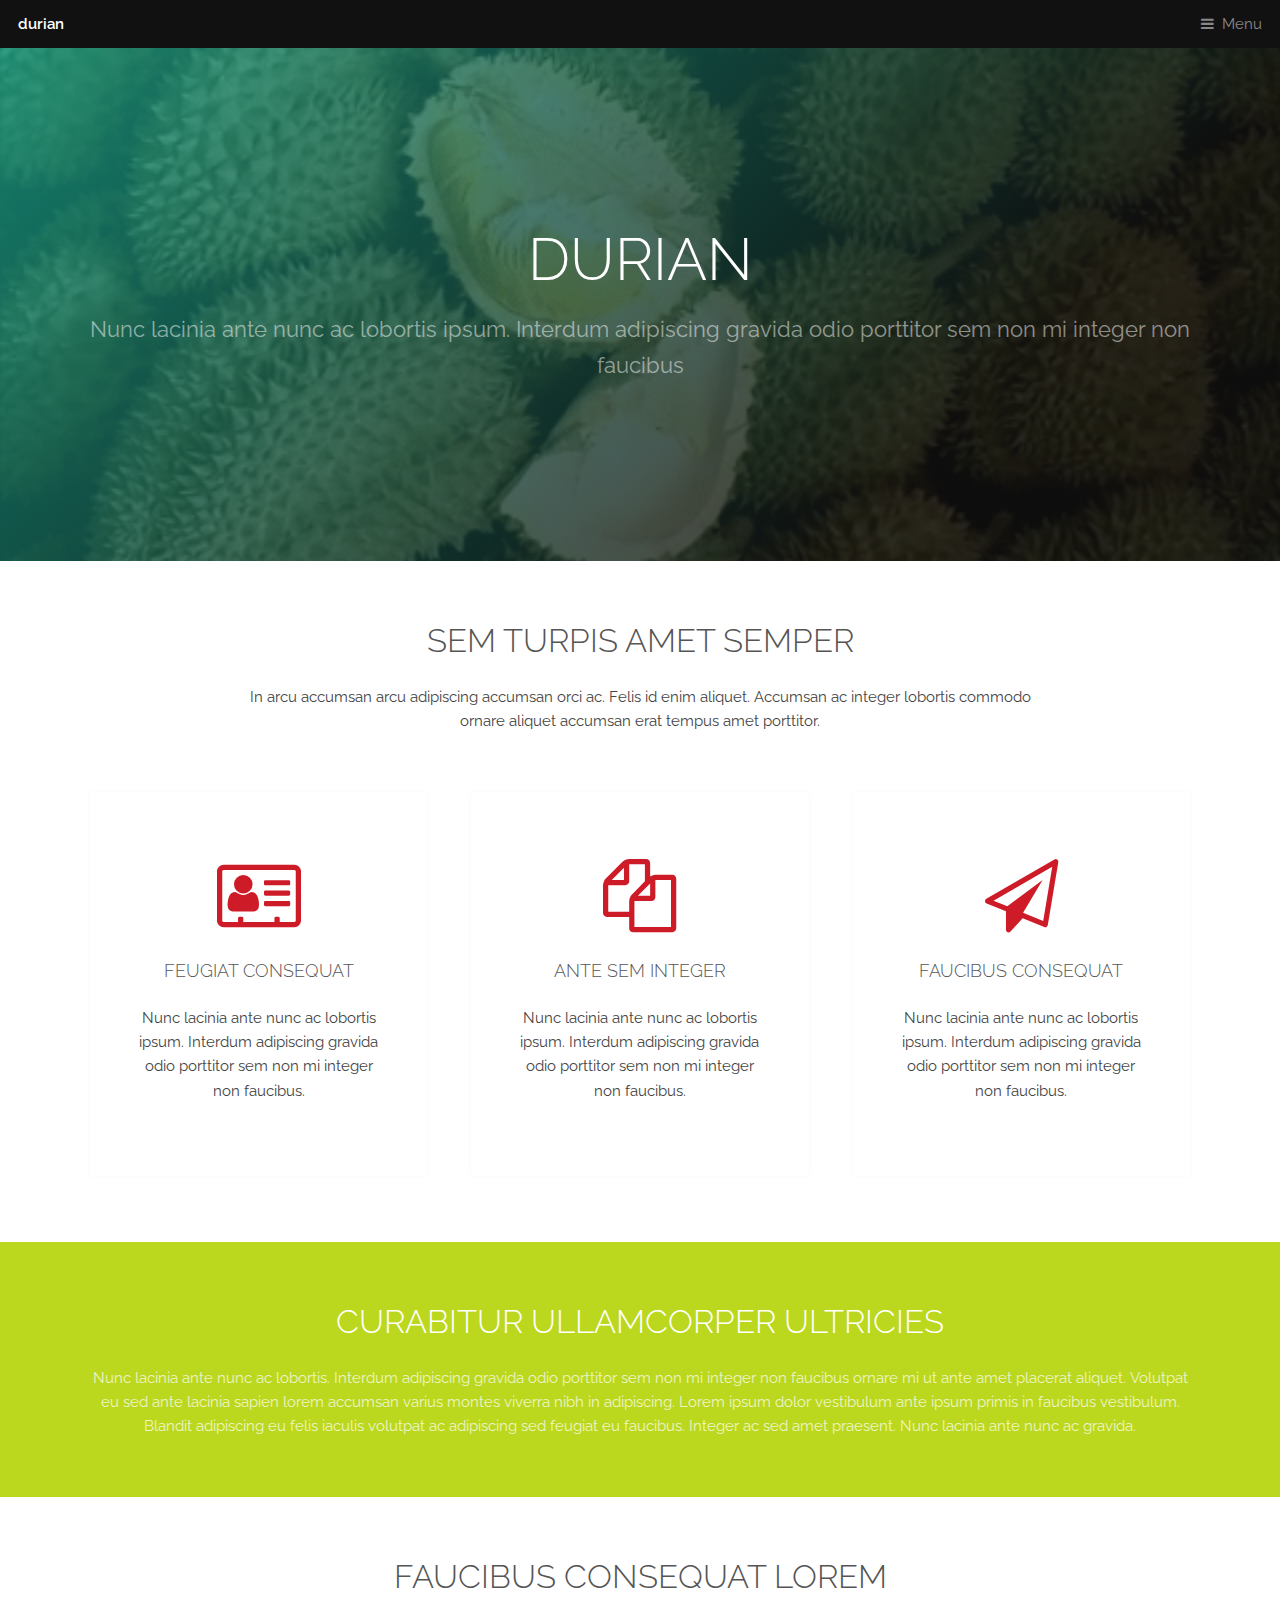
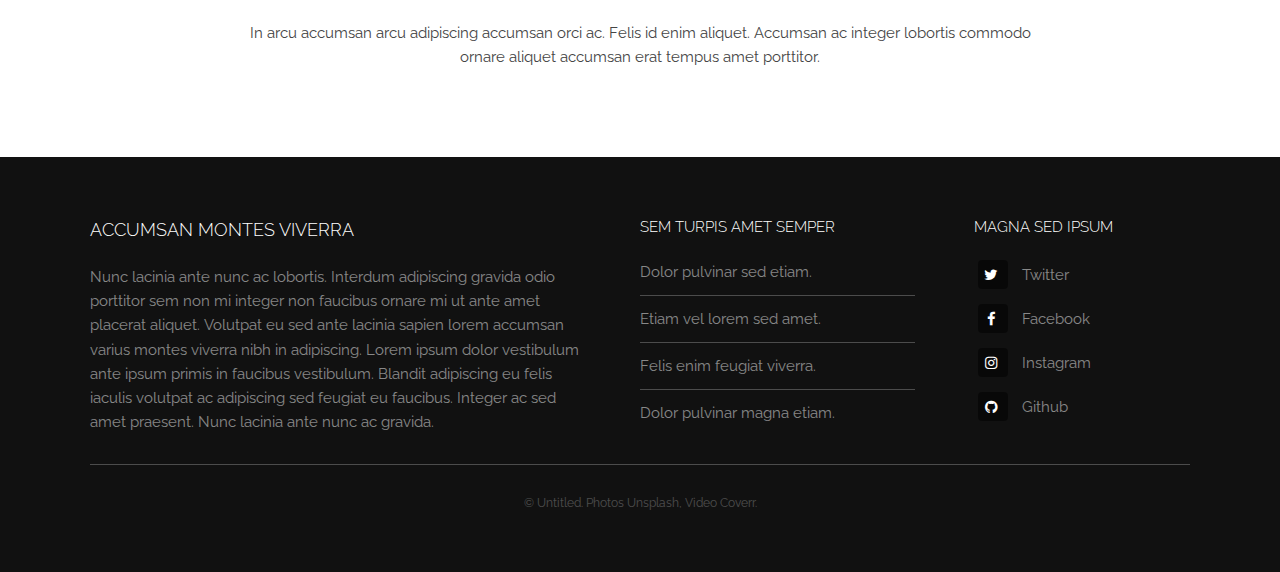
<file: durianhtml/durianhtml/index.html>
<!DOCTYPE HTML>
<!--
	fon template by font tempolates.co
	edited author by Waiyat 
	
-->
<html>
	<head>
		<title>durian</title>
		<meta charset="utf-8" />
		<meta name="viewport" content="width=device-width, initial-scale=1, user-scalable=no" />
		<meta name="description" content="" />
		<meta name="keywords" content="" />
		<link rel="stylesheet" href="assets/css/main.css" />
	</head>
	<body class="is-preload">

		<!-- Header -->
			<header id="header">
				<a class="logo" href="index.html">durian</a>
				<nav>
					<a href="#menu">Menu</a>
				</nav>
			</header>

		<!-- Nav -->
			<nav id="menu">
				<ul class="links">
					<li><a href="index.html">Home</a></li>
					<li><a href="#">forms</a></li>
					<li><a href="generic.html">Generic</a></li>
				</ul>
			</nav>

		<!-- Banner -->
			<section id="banner">
				<div class="inner">
					<h1>Durian</h1>
					<p>Nunc lacinia ante nunc ac lobortis ipsum. Interdum adipiscing gravida odio porttitor sem non mi integer non faucibus</p>
				</div>
			</section>

		<!-- Highlights -->
			<section class="wrapper">
				<div class="inner">
					<header class="special">
						<h2>Sem turpis amet semper</h2>
						<p>In arcu accumsan arcu adipiscing accumsan orci ac. Felis id enim aliquet. Accumsan ac integer lobortis commodo ornare aliquet accumsan erat tempus amet porttitor.</p>
					</header>
					<div class="highlights">
						<section>
							<div class="content">
								<header>
									<a href="#" class="icon fa-vcard-o"><span class="label">Icon</span></a>
									<h3>Feugiat consequat</h3>
								</header>
								<p>Nunc lacinia ante nunc ac lobortis ipsum. Interdum adipiscing gravida odio porttitor sem non mi integer non faucibus.</p>
							</div>
						</section>
						<section>
							<div class="content">
								<header>
									<a href="#" class="icon fa-files-o"><span class="label">Icon</span></a>
									<h3>Ante sem integer</h3>
								</header>
								<p>Nunc lacinia ante nunc ac lobortis ipsum. Interdum adipiscing gravida odio porttitor sem non mi integer non faucibus.</p>
							</div>
						</section>
						
						<section>
							<div class="content">
								<header>
									<a href="#" class="icon fa-paper-plane-o"><span class="label">Icon</span></a>
									<h3>Faucibus consequat</h3>
								</header>
								<p>Nunc lacinia ante nunc ac lobortis ipsum. Interdum adipiscing gravida odio porttitor sem non mi integer non faucibus.</p>
							</div>
						</section>
					</div>
				</div>
			</section>

			<section id="cta" class="wrapper">
				<div class="inner">
					<h2>Curabitur ullamcorper ultricies</h2>
					<p>Nunc lacinia ante nunc ac lobortis. Interdum adipiscing gravida odio porttitor sem non mi integer non faucibus ornare mi ut ante amet placerat aliquet. Volutpat eu sed ante lacinia sapien lorem accumsan varius montes viverra nibh in adipiscing. Lorem ipsum dolor vestibulum ante ipsum primis in faucibus vestibulum. Blandit adipiscing eu felis iaculis volutpat ac adipiscing sed feugiat eu faucibus. Integer ac sed amet praesent. Nunc lacinia ante nunc ac gravida.</p>
				</div>
			</section>

		<!-- Testimonials -->
			<section class="wrapper">
				<div class="inner">
					<header class="special">
						<h2>Faucibus consequat lorem</h2>
						<p>In arcu accumsan arcu adipiscing accumsan orci ac. Felis id enim aliquet. Accumsan ac integer lobortis commodo ornare aliquet accumsan erat tempus amet porttitor.</p>
					</header>
					
							</div>
						</section>
				
			</section>

		<!-- Footer -->
			<footer id="footer">
				<div class="inner">
					<div class="content">
						<section>
							<h3>Accumsan montes viverra</h3>
							<p>Nunc lacinia ante nunc ac lobortis. Interdum adipiscing gravida odio porttitor sem non mi integer non faucibus ornare mi ut ante amet placerat aliquet. Volutpat eu sed ante lacinia sapien lorem accumsan varius montes viverra nibh in adipiscing. Lorem ipsum dolor vestibulum ante ipsum primis in faucibus vestibulum. Blandit adipiscing eu felis iaculis volutpat ac adipiscing sed feugiat eu faucibus. Integer ac sed amet praesent. Nunc lacinia ante nunc ac gravida.</p>
						</section>
						<section>
							<h4>Sem turpis amet semper</h4>
							<ul class="alt">
								<li><a href="#">Dolor pulvinar sed etiam.</a></li>
								<li><a href="#">Etiam vel lorem sed amet.</a></li>
								<li><a href="#">Felis enim feugiat viverra.</a></li>
								<li><a href="#">Dolor pulvinar magna etiam.</a></li>
							</ul>
						</section>
						<section>
							<h4>Magna sed ipsum</h4>
							<ul class="plain">
								<li><a href="#"><i class="icon fa-twitter">&nbsp;</i>Twitter</a></li>
								<li><a href="#"><i class="icon fa-facebook">&nbsp;</i>Facebook</a></li>
								<li><a href="#"><i class="icon fa-instagram">&nbsp;</i>Instagram</a></li>
								<li><a href="#"><i class="icon fa-github">&nbsp;</i>Github</a></li>
							</ul>
						</section>
					</div>
					<div class="copyright">
						&copy; Untitled. Photos <a href="https://unsplash.co">Unsplash</a>, Video <a href="https://coverr.co">Coverr</a>.
					</div>
				</div>
			</footer>

		<!-- Scripts -->
			<script src="assets/js/jquery.min.js"></script>
			<script src="assets/js/browser.min.js"></script>
			<script src="assets/js/breakpoints.min.js"></script>
			<script src="assets/js/util.js"></script>
			<script src="assets/js/main.js"></script>

	</body>
</html>
</file>
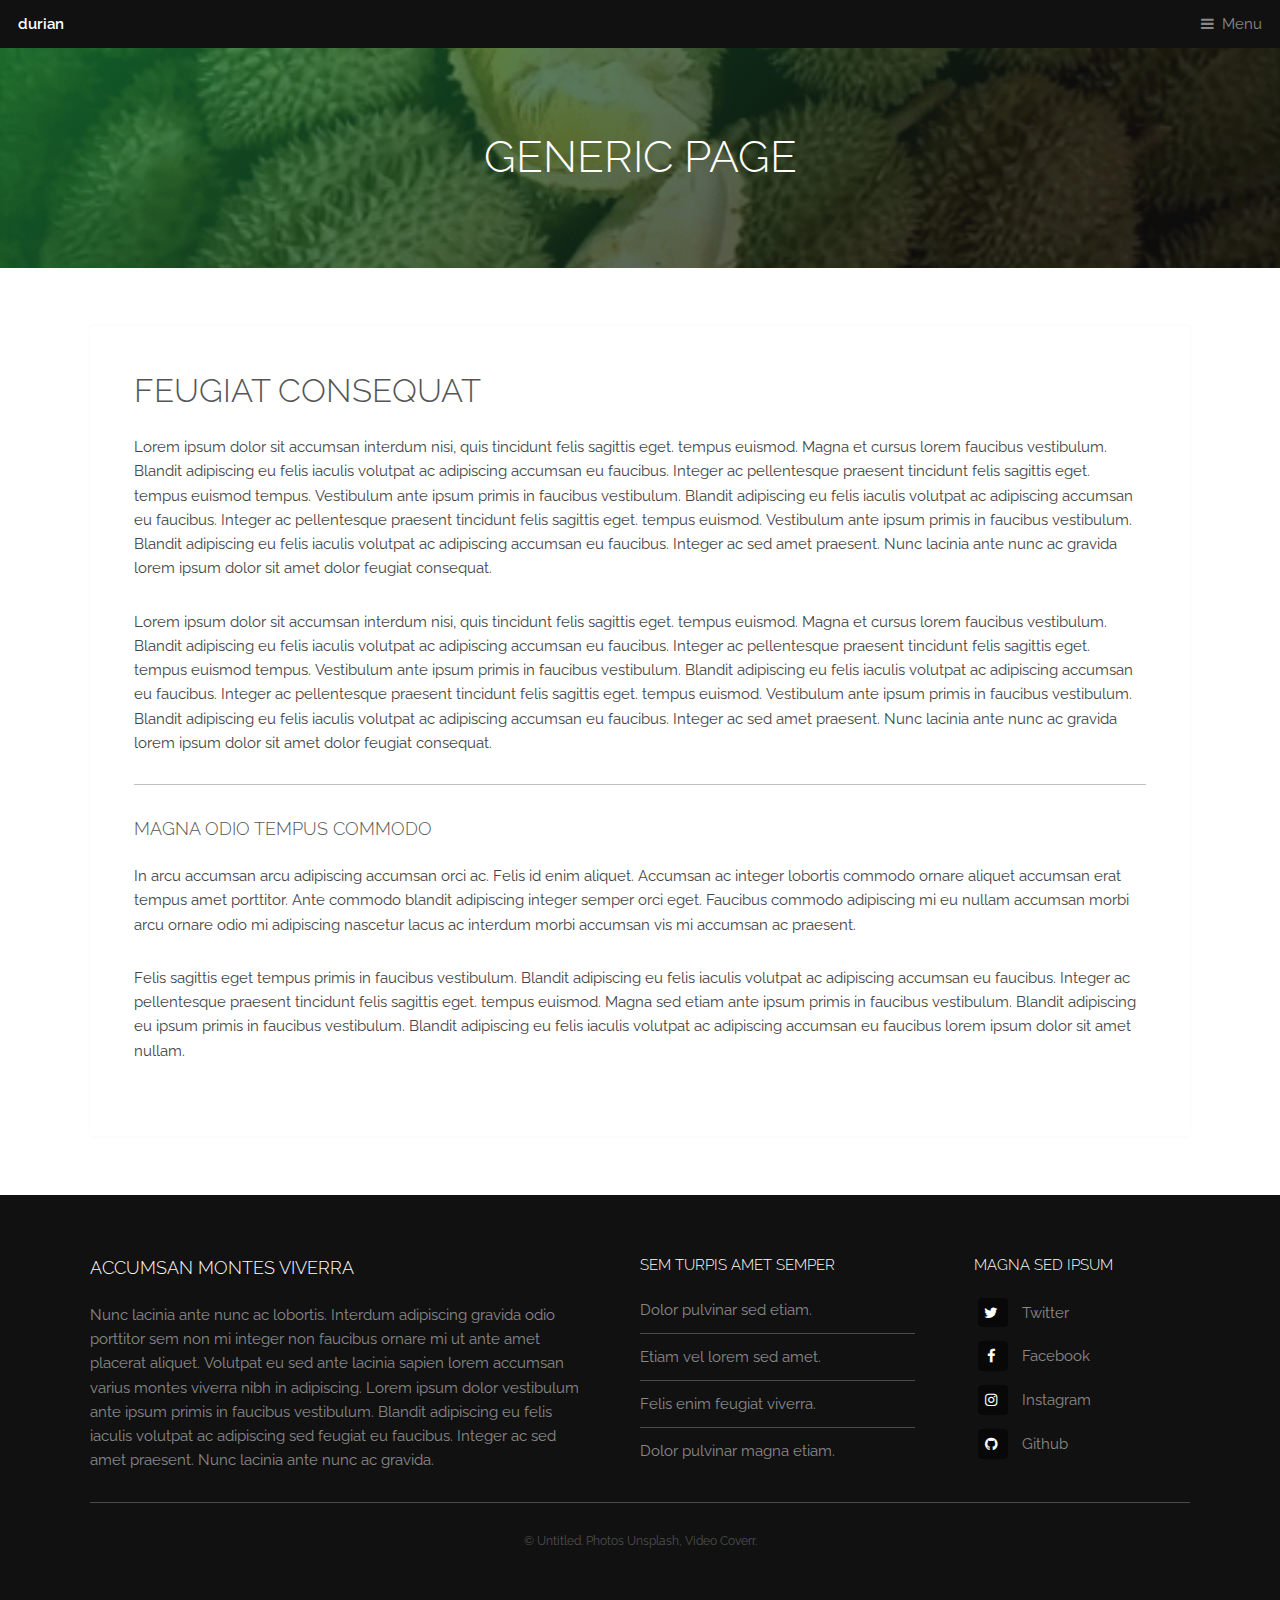
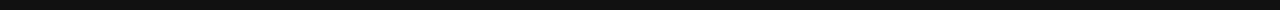
<file: durianhtml/durianhtml/generic.html>
<!DOCTYPE HTML>
<!--
	Industrious by TEMPLATED
	templated.co @templatedco
	Released for free under the Creative Commons Attribution 3.0 license (templated.co/license)
-->
<html>
	<head>
		<title>durian industry</title>
		<meta charset="utf-8" />
		<meta name="viewport" content="width=device-width, initial-scale=1, user-scalable=no" />
		<meta name="description" content="" />
		<meta name="keywords" content="" />
		<link rel="stylesheet" href="assets/css/main.css" />
	</head>
	<body class="is-preload">

		<!-- Header -->
			<header id="header">
				<a class="logo" href="index.html">durian</a>
				<nav>
					<a href="#menu">Menu</a>
				</nav>
			</header>

		<!-- Nav -->
			<nav id="menu">
				<ul class="links">
					<li><a href="index.html">Home</a></li>
					<li><a href="#">form</a></li>
					<li><a href="generic.html">Generic</a></li>
				</ul>
			</nav>

		<!-- Heading -->
			<div id="heading" >
				<h1>Generic Page</h1>
			</div>

		<!-- Main -->
			<section id="main" class="wrapper">
				<div class="inner">
					<div class="content">
						<header>
							<h2>Feugiat consequat</h2>
						</header>
						<p>Lorem ipsum dolor sit accumsan interdum nisi, quis tincidunt felis sagittis eget. tempus euismod. Magna et cursus lorem faucibus vestibulum. Blandit adipiscing eu felis iaculis volutpat ac adipiscing accumsan eu faucibus. Integer ac pellentesque praesent tincidunt felis sagittis eget. tempus euismod tempus. Vestibulum ante ipsum primis in faucibus vestibulum. Blandit adipiscing eu felis iaculis volutpat ac adipiscing accumsan eu faucibus. Integer ac pellentesque praesent tincidunt felis sagittis eget. tempus euismod. Vestibulum ante ipsum primis in faucibus vestibulum. Blandit adipiscing eu felis iaculis volutpat ac adipiscing accumsan eu faucibus. Integer ac sed amet praesent. Nunc lacinia ante nunc ac gravida lorem ipsum dolor sit amet dolor feugiat consequat. </p>
						<p>Lorem ipsum dolor sit accumsan interdum nisi, quis tincidunt felis sagittis eget. tempus euismod. Magna et cursus lorem faucibus vestibulum. Blandit adipiscing eu felis iaculis volutpat ac adipiscing accumsan eu faucibus. Integer ac pellentesque praesent tincidunt felis sagittis eget. tempus euismod tempus. Vestibulum ante ipsum primis in faucibus vestibulum. Blandit adipiscing eu felis iaculis volutpat ac adipiscing accumsan eu faucibus. Integer ac pellentesque praesent tincidunt felis sagittis eget. tempus euismod. Vestibulum ante ipsum primis in faucibus vestibulum. Blandit adipiscing eu felis iaculis volutpat ac adipiscing accumsan eu faucibus. Integer ac sed amet praesent. Nunc lacinia ante nunc ac gravida lorem ipsum dolor sit amet dolor feugiat consequat. </p>
						<hr />
						<h3>Magna odio tempus commodo</h3>
						<p>In arcu accumsan arcu adipiscing accumsan orci ac. Felis id enim aliquet. Accumsan ac integer lobortis commodo ornare aliquet accumsan erat tempus amet porttitor. Ante commodo blandit adipiscing integer semper orci eget. Faucibus commodo adipiscing mi eu nullam accumsan morbi arcu ornare odio mi adipiscing nascetur lacus ac interdum morbi accumsan vis mi accumsan ac praesent.</p>
						<p>Felis sagittis eget tempus primis in faucibus vestibulum. Blandit adipiscing eu felis iaculis volutpat ac adipiscing accumsan eu faucibus. Integer ac pellentesque praesent tincidunt felis sagittis eget. tempus euismod. Magna sed etiam ante ipsum primis in faucibus vestibulum. Blandit adipiscing eu ipsum primis in faucibus vestibulum. Blandit adipiscing eu felis iaculis volutpat ac adipiscing accumsan eu faucibus lorem ipsum dolor sit amet nullam.</p>
					</div>
				</div>
			</section>

		<!-- Footer -->
			<footer id="footer">
				<div class="inner">
					<div class="content">
						<section>
							<h3>Accumsan montes viverra</h3>
							<p>Nunc lacinia ante nunc ac lobortis. Interdum adipiscing gravida odio porttitor sem non mi integer non faucibus ornare mi ut ante amet placerat aliquet. Volutpat eu sed ante lacinia sapien lorem accumsan varius montes viverra nibh in adipiscing. Lorem ipsum dolor vestibulum ante ipsum primis in faucibus vestibulum. Blandit adipiscing eu felis iaculis volutpat ac adipiscing sed feugiat eu faucibus. Integer ac sed amet praesent. Nunc lacinia ante nunc ac gravida.</p>
						</section>
						<section>
							<h4>Sem turpis amet semper</h4>
							<ul class="alt">
								<li><a href="#">Dolor pulvinar sed etiam.</a></li>
								<li><a href="#">Etiam vel lorem sed amet.</a></li>
								<li><a href="#">Felis enim feugiat viverra.</a></li>
								<li><a href="#">Dolor pulvinar magna etiam.</a></li>
							</ul>
						</section>
						<section>
							<h4>Magna sed ipsum</h4>
							<ul class="plain">
								<li><a href="#"><i class="icon fa-twitter">&nbsp;</i>Twitter</a></li>
								<li><a href="#"><i class="icon fa-facebook">&nbsp;</i>Facebook</a></li>
								<li><a href="#"><i class="icon fa-instagram">&nbsp;</i>Instagram</a></li>
								<li><a href="#"><i class="icon fa-github">&nbsp;</i>Github</a></li>
							</ul>
						</section>
					</div>
					<div class="copyright">
						&copy; Untitled. Photos <a href="https://unsplash.co">Unsplash</a>, Video <a href="https://coverr.co">Coverr</a>.
					</div>
				</div>
			</footer>

		<!-- Scripts -->
			<script src="assets/js/jquery.min.js"></script>
			<script src="assets/js/browser.min.js"></script>
			<script src="assets/js/breakpoints.min.js"></script>
			<script src="assets/js/util.js"></script>
			<script src="assets/js/main.js"></script>

	</body>
</html>
</file>
<file: durianhtml/durianhtml/assets/css/main.css>
@import url(font-awesome.min.css);
@import url("https://fonts.googleapis.com/css?family=Raleway:200,300,400,500,600");
/*
	font-awesome by templated.co 
	editor: Waiyat
*/
/* Basic */
@-ms-viewport {
  width: device-width; }
body {
  -ms-overflow-style: scrollbar; }

@media screen and (max-width: 480px) {
  html, body {
    min-width: 320px; } }
html {
  box-sizing: border-box; }

*, *:before, *:after {
  box-sizing: inherit; }

body {
  background: #ffffff; }
  body.is-preload *, body.is-preload *:before, body.is-preload *:after {
    -moz-animation: none !important;
    -webkit-animation: none !important;
    -ms-animation: none !important;
    animation: none !important;
    -moz-transition: none !important;
    -webkit-transition: none !important;
    -ms-transition: none !important;
    transition: none !important; }

html, body, div, span, applet, object,
iframe, h1, h2, h3, h4, h5, h6, p, blockquote,
pre, a, abbr, acronym, address, big, cite,
code, del, dfn, em, img, ins, kbd, q, s, samp,
small, strike, strong, sub, sup, tt, var, b,
u, i, center, dl, dt, dd, ol, ul, li, fieldset,
form, label, legend, table, caption, tbody,
tfoot, thead, tr, th, td, article, aside,
canvas, details, embed, figure, figcaption,
footer, header, hgroup, menu, nav, output, ruby,
section, summary, time, mark, audio, video {
  margin: 0;
  padding: 0;
  border: 0;
  font-size: 100%;
  font: inherit;
  vertical-align: baseline; }

article, aside, details, figcaption, figure,
footer, header, hgroup, menu, nav, section {
  display: block; }

body {
  line-height: 1; }

ol, ul {
  list-style: none; }

blockquote, q {
  quotes: none; }
  blockquote:before, blockquote:after, q:before, q:after {
    content: '';
    content: none; }

table {
  border-collapse: collapse;
  border-spacing: 0; }

body {
  -webkit-text-size-adjust: none; }

mark {
  background-color: transparent;
  color: inherit; }

input::-moz-focus-inner {
  border: 0;
  padding: 0; }

input, select, textarea {
  -moz-appearance: none;
  -webkit-appearance: none;
  -ms-appearance: none;
  appearance: none; }

/* Typography */
html {
  font-size: 13pt; }
  @media screen and (max-width: 1680px) {
    html {
      font-size: 11pt; } }
  @media screen and (max-width: 980px) {
    html {
      font-size: 12pt; } }
  @media screen and (max-width: 480px) {
    html {
      font-size: 11pt; } }

body {
  background-color: #ffffff;
  color: #444444; }

body, input, select, textarea {
  font-family: "Raleway", Arial, Helvetica, sans-serif;
  font-weight: 400;
  font-size: 1rem;
  line-height: 1.65; }

a {
  -moz-transition: color 0.2s ease-in-out;
  -webkit-transition: color 0.2s ease-in-out;
  -ms-transition: color 0.2s ease-in-out;
  transition: color 0.2s ease-in-out;
  text-decoration: underline; }
  a:hover {
    text-decoration: none; }

strong, b {
  font-weight: 600; }

em, i {
  font-style: italic; }

p {
  margin: 0 0 2rem 0; }

header.special {
  text-align: center;
  margin-bottom: 4rem; }
  header.special p {
    max-width: 75%;
    margin-left: auto;
    margin-right: auto; }

h1, h2, h3, h4, h5, h6 {
  font-weight: 300;
  line-height: 1.5;
  text-transform: uppercase;
  margin: 0 0 1.5rem 0; }
  h1 a, h2 a, h3 a, h4 a, h5 a, h6 a {
    color: inherit;
    text-decoration: none; }

h1 {
  font-size: 3rem;
  line-height: 1.2; }

h2 {
  font-size: 2.25rem;
  line-height: 1.3; }

h3 {
  font-size: 1.25rem; }

h4 {
  font-size: 1rem; }

h5 {
  font-size: 0.9rem; }

h6 {
  font-size: 0.7rem; }

@media screen and (max-width: 736px) {
  h1 {
    font-size: 2.75rem;
    line-height: 1.3; }

  h2 {
    font-size: 1.75rem;
    line-height: 1.5; }

  h3 {
    font-size: 1.25rem; } }
sub {
  font-size: 0.8rem;
  position: relative;
  top: 0.5rem; }

sup {
  font-size: 0.8rem;
  position: relative;
  top: -0.5rem; }

blockquote {
  border-left: solid 0.5rem;
  font-style: italic;
  margin: 0 0 2rem 0;
  padding: 1rem 0 1rem 2rem; }

code {
  border-radius: 4px;
  border: solid 1px;
  font-family: "Courier New", monospace;
  font-size: 0.9rem;
  margin: 0 0.25rem;
  padding: 0.25rem 0.65rem; }

pre {
  -webkit-overflow-scrolling: touch;
  font-family: "Courier New", monospace;
  font-size: 0.9rem;
  margin: 0 0 2rem 0; }
  pre code {
    display: block;
    line-height: 1.75;
    padding: 1rem 1.5rem;
    overflow-x: auto; }

hr {
  border: 0;
  border-bottom: solid 1px;
  margin: 2rem 0; }
  hr.major {
    margin: 4rem 0; }

input, select, textarea {
  color: #555555; }

a {
  color: #ce1b28; }

strong, b {
  color: #555555; }

h1, h2, h3, h4, h5, h6 {
  color: #555555; }

blockquote {
  border-left-color: rgba(0, 0, 0, 0.25); }

code {
  background: rgba(0, 0, 0, 0.075);
  border-color: rgba(0, 0, 0, 0.25); }

hr {
  border-bottom-color: rgba(0, 0, 0, 0.25); }

/* Inner */
.inner {
  margin: 0 auto;
  width: 75rem;
  max-width: calc(100% - 6rem); }
  @media screen and (max-width: 480px) {
    .inner {
      max-width: calc(100% - 3rem); } }

/* Button */
input[type="submit"],
input[type="reset"],
input[type="button"],
button,
.button {
  -moz-appearance: none;
  -webkit-appearance: none;
  -ms-appearance: none;
  appearance: none;
  -moz-transition: background-color 0.2s ease-in-out, box-shadow 0.2s ease-in-out, color 0.2s ease-in-out;
  -webkit-transition: background-color 0.2s ease-in-out, box-shadow 0.2s ease-in-out, color 0.2s ease-in-out;
  -ms-transition: background-color 0.2s ease-in-out, box-shadow 0.2s ease-in-out, color 0.2s ease-in-out;
  transition: background-color 0.2s ease-in-out, box-shadow 0.2s ease-in-out, color 0.2s ease-in-out;
  border: 0;
  border-radius: 4px;
  cursor: pointer;
  display: inline-block;
  font-weight: 600;
  height: 3.25rem;
  line-height: 3.25rem;
  padding: 0 1.75rem;
  text-align: center;
  text-decoration: none;
  white-space: nowrap; }
  input[type="submit"].small,
  input[type="reset"].small,
  input[type="button"].small,
  button.small,
  .button.small {
    font-size: 0.8rem;
    height: 2.4375rem;
    line-height: 2.4375rem;
    padding: 0 1.25rem; }
  input[type="submit"].large,
  input[type="reset"].large,
  input[type="button"].large,
  button.large,
  .button.large {
    font-size: 1.35rem;
    height: 4.0625rem;
    line-height: 4.0625rem;
    padding: 0 2rem; }
  input[type="submit"].wide,
  input[type="reset"].wide,
  input[type="button"].wide,
  button.wide,
  .button.wide {
    min-width: 13rem; }
  input[type="submit"].icon:before,
  input[type="reset"].icon:before,
  input[type="button"].icon:before,
  button.icon:before,
  .button.icon:before {
    margin-right: 0.5rem; }
  input[type="submit"].fit,
  input[type="reset"].fit,
  input[type="button"].fit,
  button.fit,
  .button.fit {
    width: 100%; }
  input[type="submit"].disabled, input[type="submit"]:disabled,
  input[type="reset"].disabled,
  input[type="reset"]:disabled,
  input[type="button"].disabled,
  input[type="button"]:disabled,
  button.disabled,
  button:disabled,
  .button.disabled,
  .button:disabled {
    pointer-events: none;
    opacity: 0.25; }

input[type="submit"],
input[type="reset"],
input[type="button"],
button,
.button {
  background-color: transparent;
  box-shadow: inset 0 0 0 1px #555555;
  color: #555555 !important; }
  input[type="submit"]:hover,
  input[type="reset"]:hover,
  input[type="button"]:hover,
  button:hover,
  .button:hover {
    box-shadow: inset 0 0 0 1px #ce1b28;
    color: #ce1b28 !important; }
    input[type="submit"]:hover:active,
    input[type="reset"]:hover:active,
    input[type="button"]:hover:active,
    button:hover:active,
    .button:hover:active {
      background-color: rgba(206, 27, 40, 0.25); }
  input[type="submit"].primary,
  input[type="reset"].primary,
  input[type="button"].primary,
  button.primary,
  .button.primary {
    box-shadow: none;
    background-color: #ce1b28;
    color: #ffffff !important; }
    input[type="submit"].primary:hover,
    input[type="reset"].primary:hover,
    input[type="button"].primary:hover,
    button.primary:hover,
    .button.primary:hover {
      background-color: #e2212f;
      box-shadow: none; }
      input[type="submit"].primary:hover:active,
      input[type="reset"].primary:hover:active,
      input[type="button"].primary:hover:active,
      button.primary:hover:active,
      .button.primary:hover:active {
        background-color: #b71824; }

/* Form */
form {
  margin: 0 0 2rem 0; }

input[type="text"],
input[type="password"],
input[type="email"],
input[type="tel"],
input[type="search"],
input[type="url"],
select,
textarea {
  -moz-appearance: none;
  -webkit-appearance: none;
  -ms-appearance: none;
  appearance: none;
  border-radius: 4px;
  border: none;
  border: solid 1px;
  color: inherit;
  display: block;
  outline: 0;
  padding: 0 1rem;
  text-decoration: none;
  width: 100%; }
  input[type="text"]:invalid,
  input[type="password"]:invalid,
  input[type="email"]:invalid,
  input[type="tel"]:invalid,
  input[type="search"]:invalid,
  input[type="url"]:invalid,
  select:invalid,
  textarea:invalid {
    box-shadow: none; }

label {
  display: block;
  font-size: 1rem;
  font-weight: 600;
  margin: 0 0 1rem 0; }

input[type="text"],
input[type="password"],
input[type="email"],
input[type="tel"],
input[type="search"],
input[type="url"] {
  height: 3.25rem; }

select {
  background-size: 1.25rem;
  background-repeat: no-repeat;
  background-position: calc(100% - 1rem) center;
  height: 3.25rem;
  padding-right: 3.25rem;
  text-overflow: ellipsis; }
  select:focus::-ms-value {
    background-color: transparent; }
  select::-ms-expand {
    display: none; }

textarea {
  padding: 0.75rem 1rem; }

input[type="checkbox"],
input[type="radio"] {
  -moz-appearance: none;
  -webkit-appearance: none;
  -ms-appearance: none;
  appearance: none;
  display: block;
  float: left;
  margin-right: -2rem;
  opacity: 0;
  width: 1rem;
  z-index: -1; }
  input[type="checkbox"] + label,
  input[type="radio"] + label {
    text-decoration: none;
    cursor: pointer;
    display: inline-block;
    font-size: 1rem;
    font-weight: 400;
    padding-left: 2.825rem;
    padding-right: 0.875rem;
    position: relative; }
    input[type="checkbox"] + label:before,
    input[type="radio"] + label:before {
      -moz-osx-font-smoothing: grayscale;
      -webkit-font-smoothing: antialiased;
      font-family: FontAwesome;
      font-style: normal;
      font-weight: normal;
      text-transform: none !important; }
    input[type="checkbox"] + label:before,
    input[type="radio"] + label:before {
      border-radius: 4px;
      border: solid 1px;
      content: '';
      display: inline-block;
      height: 1.95rem;
      left: 0;
      line-height: 1.86875rem;
      position: absolute;
      text-align: center;
      top: -0.1625rem;
      width: 1.95rem; }
  input[type="checkbox"]:checked + label:before,
  input[type="radio"]:checked + label:before {
    content: '\f00c'; }

input[type="checkbox"] + label:before {
  border-radius: 4px; }

input[type="radio"] + label:before {
  border-radius: 100%; }

::-webkit-input-placeholder {
  opacity: 1.0; }

:-moz-placeholder {
  opacity: 1.0; }

::-moz-placeholder {
  opacity: 1.0; }

:-ms-input-placeholder {
  opacity: 1.0; }

label {
  color: #555555; }

input[type="text"],
input[type="password"],
input[type="email"],
input[type="tel"],
input[type="search"],
input[type="url"],
select,
textarea {
  background-color: rgba(0, 0, 0, 0.075);
  border-color: rgba(0, 0, 0, 0.25); }
  input[type="text"]:focus,
  input[type="password"]:focus,
  input[type="email"]:focus,
  input[type="tel"]:focus,
  input[type="search"]:focus,
  input[type="url"]:focus,
  select:focus,
  textarea:focus {
    border-color: #ce1b28;
    box-shadow: 0 0 0 1px #ce1b28; }

select {
  background-image: url("data:image/svg+xml;charset=utf8,%3Csvg xmlns='http://www.w3.org/2000/svg' width='40' height='40' preserveAspectRatio='none' viewBox='0 0 40 40'%3E%3Cpath d='M9.4,12.3l10.4,10.4l10.4-10.4c0.2-0.2,0.5-0.4,0.9-0.4c0.3,0,0.6,0.1,0.9,0.4l3.3,3.3c0.2,0.2,0.4,0.5,0.4,0.9 c0,0.4-0.1,0.6-0.4,0.9L20.7,31.9c-0.2,0.2-0.5,0.4-0.9,0.4c-0.3,0-0.6-0.1-0.9-0.4L4.3,17.3c-0.2-0.2-0.4-0.5-0.4-0.9 c0-0.4,0.1-0.6,0.4-0.9l3.3-3.3c0.2-0.2,0.5-0.4,0.9-0.4S9.1,12.1,9.4,12.3z' fill='rgba(0, 0, 0, 0.25)' /%3E%3C/svg%3E"); }
  select option {
    color: #444444;
    background-color: #ffffff; }

input[type="checkbox"] + label,
input[type="radio"] + label {
  color: #444444; }
  input[type="checkbox"] + label:before,
  input[type="radio"] + label:before {
    background: rgba(0, 0, 0, 0.075);
    border-color: rgba(0, 0, 0, 0.25); }
input[type="checkbox"]:checked + label:before,
input[type="radio"]:checked + label:before {
  background-color: #ce1b28;
  border-color: #ce1b28;
  color: #ffffff; }
input[type="checkbox"]:focus + label:before,
input[type="radio"]:focus + label:before {
  border-color: #ce1b28;
  box-shadow: 0 0 0 1px #ce1b28; }

::-webkit-input-placeholder {
  color: #bbbbbb !important; }

:-moz-placeholder {
  color: #bbbbbb !important; }

::-moz-placeholder {
  color: #bbbbbb !important; }

:-ms-input-placeholder {
  color: #bbbbbb !important; }

/* List */
ol {
  list-style: decimal;
  margin: 0 0 2rem 0;
  padding-left: 1.25rem; }
  ol li {
    padding-left: 0.25rem; }

ul {
  list-style: disc;
  margin: 0 0 2rem 0;
  padding-left: 1rem; }
  ul li {
    padding-left: 0.325rem; }
  ul.plain {
    list-style: none;
    padding-left: 0; }
    ul.plain li {
      margin-bottom: 1rem; }
      ul.plain li .icon {
        border-radius: 4px;
        color: #ffffff;
        display: inline-block;
        margin-right: 1rem;
        text-align: center;
        width: 2rem;
        height: 2rem;
        line-height: 2rem;
        background: rgba(0, 0, 0, 0.5); }
  ul.alt {
    list-style: none;
    padding-left: 0; }
    ul.alt li {
      border-top: solid 1px;
      padding: 0.75rem 0; }
      ul.alt li:first-child {
        border-top: 0;
        padding-top: 0; }
      ul.alt li:last-child {
        padding-bottom: 0; }

dl {
  margin: 0 0 2rem 0; }
  dl dt {
    display: block;
    font-weight: 600;
    margin: 0 0 1rem 0; }
  dl dd {
    margin-left: 1.5rem; }

ul.alt li {
  border-top-color: rgba(0, 0, 0, 0.25); }

/* Table */
.table-wrapper {
  -webkit-overflow-scrolling: touch;
  overflow-x: auto; }

table {
  margin: 0 0 2rem 0;
  width: 100%; }
  table tbody tr {
    border: solid 1px;
    border-left: 0;
    border-right: 0; }
  table td {
    padding: 0.75rem 0.75rem; }
  table th {
    font-size: 0.9rem;
    font-weight: 600;
    padding: 0 0.75rem 0.75rem 0.75rem;
    text-align: left; }
  table thead {
    border-bottom: solid 2px; }
  table tfoot {
    border-top: solid 2px; }
  table.alt {
    border-collapse: separate; }
    table.alt tbody tr td {
      border: solid 1px;
      border-left-width: 0;
      border-top-width: 0; }
      table.alt tbody tr td:first-child {
        border-left-width: 1px; }
    table.alt tbody tr:first-child td {
      border-top-width: 1px; }
    table.alt thead {
      border-bottom: 0; }
    table.alt tfoot {
      border-top: 0; }

table tbody tr {
  border-color: rgba(0, 0, 0, 0.25); }
  table tbody tr:nth-child(2n + 1) {
    background-color: rgba(0, 0, 0, 0.075); }
table th {
  color: #555555; }
table thead {
  border-bottom-color: rgba(0, 0, 0, 0.25); }
table tfoot {
  border-top-color: rgba(0, 0, 0, 0.25); }
table.alt tbody tr td {
  border-color: rgba(0, 0, 0, 0.25); }

/* Highlights */
.highlights {
  width: 100%;
  margin: 2.5rem 0;
  display: -moz-flex;
  display: -webkit-flex;
  display: -ms-flex;
  display: flex;
  -moz-flex-wrap: wrap;
  -webkit-flex-wrap: wrap;
  -ms-flex-wrap: wrap;
  flex-wrap: wrap;
  -moz-align-items: -moz-stretch;
  -webkit-align-items: -webkit-stretch;
  -ms-align-items: -ms-stretch;
  align-items: stretch; }
  .highlights > * {
    -moz-flex-shrink: 1;
    -webkit-flex-shrink: 1;
    -ms-flex-shrink: 1;
    flex-shrink: 1;
    -moz-flex-grow: 0;
    -webkit-flex-grow: 0;
    -ms-flex-grow: 0;
    flex-grow: 0; }
  .highlights > * {
    width: 33.3333333333%; }
  .highlights > * {
    padding: 1.5rem;
    width: calc(33.3333333333% + 1rem); }
  .highlights > :nth-child(-n + 3) {
    padding-top: 0; }
  .highlights > :nth-last-child(-n + 3) {
    padding-bottom: 0; }
  .highlights > :nth-child(3n + 1) {
    padding-left: 0; }
  .highlights > :nth-child(3n) {
    padding-right: 0; }
  .highlights > :nth-child(3n + 1),
  .highlights > :nth-child(3n) {
    width: calc(33.3333333333% + -0.5rem); }
  .highlights .content {
    border-radius: 4px;
    height: 100%;
    padding: 3rem;
    text-align: center; }
    .highlights .content .icon {
      font-size: 5rem; }
  .highlights > div > :last-child {
    margin-bottom: 0; }
  @media screen and (max-width: 980px) {
    .highlights > * {
      width: 50%; }
    .highlights > * {
      padding: 1rem;
      width: calc(33.3333333333% + 0.6666666667rem); }
    .highlights > :nth-child(-n + 3) {
      padding-top: 1rem; }
    .highlights > :nth-last-child(-n + 3) {
      padding-bottom: 1rem; }
    .highlights > :nth-child(3n + 1) {
      padding-left: 1rem; }
    .highlights > :nth-child(3n) {
      padding-right: 1rem; }
    .highlights > :nth-child(3n + 1),
    .highlights > :nth-child(3n) {
      padding: 1rem;
      width: calc(50% + 1rem); }
    .highlights > * {
      padding: 1rem;
      width: calc(50% + 1rem); }
    .highlights > :nth-child(-n + 2) {
      padding-top: 0; }
    .highlights > :nth-last-child(-n + 2) {
      padding-bottom: 0; }
    .highlights > :nth-child(2n + 1) {
      padding-left: 0; }
    .highlights > :nth-child(2n) {
      padding-right: 0; }
    .highlights > :nth-child(2n + 1),
    .highlights > :nth-child(2n) {
      width: calc(50% + 0rem); }
    .highlights .content {
      padding: 2rem; } }
  @media screen and (max-width: 736px) {
    .highlights > * {
      width: 100%; }
    .highlights > * {
      padding: 1rem;
      width: calc(33.3333333333% + 0.6666666667rem); }
    .highlights > :nth-child(-n + 3) {
      padding-top: 1rem; }
    .highlights > :nth-last-child(-n + 3) {
      padding-bottom: 1rem; }
    .highlights > :nth-child(3n + 1) {
      padding-left: 1rem; }
    .highlights > :nth-child(3n) {
      padding-right: 1rem; }
    .highlights > :nth-child(3n + 1),
    .highlights > :nth-child(3n) {
      padding: 1rem;
      width: calc(100% + 2rem); }
    .highlights > * {
      padding: 1rem;
      width: calc(50% + 1rem); }
    .highlights > :nth-child(-n + 2) {
      padding-top: 1rem; }
    .highlights > :nth-last-child(-n + 2) {
      padding-bottom: 1rem; }
    .highlights > :nth-child(2n + 1) {
      padding-left: 1rem; }
    .highlights > :nth-child(2n) {
      padding-right: 1rem; }
    .highlights > :nth-child(2n + 1),
    .highlights > :nth-child(2n) {
      padding: 1rem;
      width: calc(100% + 2rem); }
    .highlights > * {
      padding: 1rem;
      width: calc(100% + 2rem); }
    .highlights > :nth-child(-n + 1) {
      padding-top: 0; }
    .highlights > :nth-last-child(-n + 1) {
      padding-bottom: 0; }
    .highlights > :nth-child(1n + 1) {
      padding-left: 0; }
    .highlights > :nth-child(1n) {
      padding-right: 0; }
    .highlights > :nth-child(1n + 1),
    .highlights > :nth-child(1n) {
      width: calc(100% + 1rem); } }

.highlights .content {
  background: #ffffff;
  box-shadow: 0px 0px 4px 1px rgba(0, 0, 0, 0.025); }

/* Testimonials */
.testimonials {
  margin: 2.5rem 0;
  width: 100%;
  display: -moz-flex;
  display: -webkit-flex;
  display: -ms-flex;
  display: flex;
  -moz-flex-wrap: wrap;
  -webkit-flex-wrap: wrap;
  -ms-flex-wrap: wrap;
  flex-wrap: wrap;
  -moz-align-items: -moz-stretch;
  -webkit-align-items: -webkit-stretch;
  -ms-align-items: -ms-stretch;
  align-items: stretch; }
  .testimonials > * {
    -moz-flex-shrink: 1;
    -webkit-flex-shrink: 1;
    -ms-flex-shrink: 1;
    flex-shrink: 1;
    -moz-flex-grow: 0;
    -webkit-flex-grow: 0;
    -ms-flex-grow: 0;
    flex-grow: 0; }
  .testimonials > * {
    width: 33.3333333333%; }
  .testimonials > * {
    padding: 1.5rem;
    width: calc(33.3333333333% + 1rem); }
  .testimonials > :nth-child(-n + 3) {
    padding-top: 0; }
  .testimonials > :nth-last-child(-n + 3) {
    padding-bottom: 0; }
  .testimonials > :nth-child(3n + 1) {
    padding-left: 0; }
  .testimonials > :nth-child(3n) {
    padding-right: 0; }
  .testimonials > :nth-child(3n + 1),
  .testimonials > :nth-child(3n) {
    width: calc(33.3333333333% + -0.5rem); }
  .testimonials .content {
    border-radius: 4px;
    height: 100%;
    padding: 3rem; }
    .testimonials .content .author {
      display: -moz-flex;
      display: -webkit-flex;
      display: -ms-flex;
      display: flex;
      -moz-align-items: center;
      -webkit-align-items: center;
      -ms-align-items: center;
      align-items: center; }
      .testimonials .content .author blockquote {
        margin: 0; }
      .testimonials .content .author .image {
        margin-right: 2rem;
        width: 20%; }
        .testimonials .content .author .image img {
          border-radius: 100%;
          max-width: 100%; }
    .testimonials .content .credit {
      font-size: 0.75rem; }
    .testimonials .content p:last-child {
      margin: 0; }
  .testimonials > div > :last-child {
    margin-bottom: 0; }
  @media screen and (max-width: 980px) {
    .testimonials > * {
      width: 50%; }
    .testimonials > * {
      padding: 1rem;
      width: calc(33.3333333333% + 0.6666666667rem); }
    .testimonials > :nth-child(-n + 3) {
      padding-top: 1rem; }
    .testimonials > :nth-last-child(-n + 3) {
      padding-bottom: 1rem; }
    .testimonials > :nth-child(3n + 1) {
      padding-left: 1rem; }
    .testimonials > :nth-child(3n) {
      padding-right: 1rem; }
    .testimonials > :nth-child(3n + 1),
    .testimonials > :nth-child(3n) {
      padding: 1rem;
      width: calc(50% + 1rem); }
    .testimonials > * {
      padding: 1rem;
      width: calc(50% + 1rem); }
    .testimonials > :nth-child(-n + 2) {
      padding-top: 0; }
    .testimonials > :nth-last-child(-n + 2) {
      padding-bottom: 0; }
    .testimonials > :nth-child(2n + 1) {
      padding-left: 0; }
    .testimonials > :nth-child(2n) {
      padding-right: 0; }
    .testimonials > :nth-child(2n + 1),
    .testimonials > :nth-child(2n) {
      width: calc(50% + 0rem); }
    .testimonials .content {
      padding: 2rem; } }
  @media screen and (max-width: 736px) {
    .testimonials > * {
      width: 100%; }
    .testimonials > * {
      padding: 1rem;
      width: calc(33.3333333333% + 0.6666666667rem); }
    .testimonials > :nth-child(-n + 3) {
      padding-top: 1rem; }
    .testimonials > :nth-last-child(-n + 3) {
      padding-bottom: 1rem; }
    .testimonials > :nth-child(3n + 1) {
      padding-left: 1rem; }
    .testimonials > :nth-child(3n) {
      padding-right: 1rem; }
    .testimonials > :nth-child(3n + 1),
    .testimonials > :nth-child(3n) {
      padding: 1rem;
      width: calc(100% + 2rem); }
    .testimonials > * {
      padding: 1rem;
      width: calc(50% + 1rem); }
    .testimonials > :nth-child(-n + 2) {
      padding-top: 1rem; }
    .testimonials > :nth-last-child(-n + 2) {
      padding-bottom: 1rem; }
    .testimonials > :nth-child(2n + 1) {
      padding-left: 1rem; }
    .testimonials > :nth-child(2n) {
      padding-right: 1rem; }
    .testimonials > :nth-child(2n + 1),
    .testimonials > :nth-child(2n) {
      padding: 1rem;
      width: calc(100% + 2rem); }
    .testimonials > * {
      padding: 1rem;
      width: calc(100% + 2rem); }
    .testimonials > :nth-child(-n + 1) {
      padding-top: 0; }
    .testimonials > :nth-last-child(-n + 1) {
      padding-bottom: 0; }
    .testimonials > :nth-child(1n + 1) {
      padding-left: 0; }
    .testimonials > :nth-child(1n) {
      padding-right: 0; }
    .testimonials > :nth-child(1n + 1),
    .testimonials > :nth-child(1n) {
      width: calc(100% + 1rem); } }

.testimonials .content {
  background: #ffffff;
  box-shadow: 0px 0px 4px 1px rgba(0, 0, 0, 0.025); }
  .testimonials .content .credit strong {
    color: #ce1b28; }

/* Actions */
ul.actions {
  display: -moz-flex;
  display: -webkit-flex;
  display: -ms-flex;
  display: flex;
  cursor: default;
  list-style: none;
  margin-left: -1rem;
  padding-left: 0; }
  ul.actions li {
    padding: 0 0 0 1rem;
    vertical-align: middle; }
  ul.actions.special {
    -moz-justify-content: center;
    -webkit-justify-content: center;
    -ms-justify-content: center;
    justify-content: center;
    width: calc(100% + 1rem); }
  ul.actions.stacked {
    -moz-flex-direction: column;
    -webkit-flex-direction: column;
    -ms-flex-direction: column;
    flex-direction: column;
    margin-left: 0; }
    ul.actions.stacked li {
      padding: 1.3rem 0 0 0; }
      ul.actions.stacked li:first-child {
        padding-top: 0; }
  ul.actions.fit {
    width: calc(100% + 1rem); }
    ul.actions.fit li {
      -moz-flex-grow: 1;
      -webkit-flex-grow: 1;
      -ms-flex-grow: 1;
      flex-grow: 1;
      -moz-flex-shrink: 1;
      -webkit-flex-shrink: 1;
      -ms-flex-shrink: 1;
      flex-shrink: 1;
      width: 100%; }
      ul.actions.fit li > * {
        width: 100%; }
    ul.actions.fit.stacked {
      width: 100%; }
  @media screen and (max-width: 480px) {
    ul.actions:not(.fixed) {
      -moz-flex-direction: column;
      -webkit-flex-direction: column;
      -ms-flex-direction: column;
      flex-direction: column;
      margin-left: 0;
      width: 100% !important; }
      ul.actions:not(.fixed) li {
        -moz-flex-grow: 1;
        -webkit-flex-grow: 1;
        -ms-flex-grow: 1;
        flex-grow: 1;
        -moz-flex-shrink: 1;
        -webkit-flex-shrink: 1;
        -ms-flex-shrink: 1;
        flex-shrink: 1;
        padding: 1rem 0 0 0;
        text-align: center;
        width: 100%; }
        ul.actions:not(.fixed) li > * {
          width: 100%; }
        ul.actions:not(.fixed) li:first-child {
          padding-top: 0; }
        ul.actions:not(.fixed) li input[type="submit"],
        ul.actions:not(.fixed) li input[type="reset"],
        ul.actions:not(.fixed) li input[type="button"],
        ul.actions:not(.fixed) li button,
        ul.actions:not(.fixed) li .button {
          width: 100%; }
          ul.actions:not(.fixed) li input[type="submit"].icon:before,
          ul.actions:not(.fixed) li input[type="reset"].icon:before,
          ul.actions:not(.fixed) li input[type="button"].icon:before,
          ul.actions:not(.fixed) li button.icon:before,
          ul.actions:not(.fixed) li .button.icon:before {
            margin-left: -0.5rem; } }

/* Grid */
.row {
  display: flex;
  flex-wrap: wrap;
  box-sizing: border-box; }
  .row > * {
    box-sizing: border-box; }
  .row.gtr-uniform > * > :last-child {
    margin-bottom: 0; }

.row > .imp {
  order: -1; }
.row > .col-1 {
  width: 8.3333333333%; }
.row > .off-1 {
  margin-left: 8.3333333333%; }
.row > .col-2 {
  width: 16.6666666667%; }
.row > .off-2 {
  margin-left: 16.6666666667%; }
.row > .col-3 {
  width: 25%; }
.row > .off-3 {
  margin-left: 25%; }
.row > .col-4 {
  width: 33.3333333333%; }
.row > .off-4 {
  margin-left: 33.3333333333%; }
.row > .col-5 {
  width: 41.6666666667%; }
.row > .off-5 {
  margin-left: 41.6666666667%; }
.row > .col-6 {
  width: 50%; }
.row > .off-6 {
  margin-left: 50%; }
.row > .col-7 {
  width: 58.3333333333%; }
.row > .off-7 {
  margin-left: 58.3333333333%; }
.row > .col-8 {
  width: 66.6666666667%; }
.row > .off-8 {
  margin-left: 66.6666666667%; }
.row > .col-9 {
  width: 75%; }
.row > .off-9 {
  margin-left: 75%; }
.row > .col-10 {
  width: 83.3333333333%; }
.row > .off-10 {
  margin-left: 83.3333333333%; }
.row > .col-11 {
  width: 91.6666666667%; }
.row > .off-11 {
  margin-left: 91.6666666667%; }
.row > .col-12 {
  width: 100%; }
.row > .off-12 {
  margin-left: 100%; }
.row.gtr-0 {
  margin-top: 0;
  margin-left: 0rem; }
  .row.gtr-0 > * {
    padding: 0 0 0 0rem; }
  .row.gtr-0.gtr-uniform {
    margin-top: 0rem; }
    .row.gtr-0.gtr-uniform > * {
      padding-top: 0rem; }
.row.gtr-25 {
  margin-top: 0;
  margin-left: -0.75rem; }
  .row.gtr-25 > * {
    padding: 0 0 0 0.75rem; }
  .row.gtr-25.gtr-uniform {
    margin-top: -0.75rem; }
    .row.gtr-25.gtr-uniform > * {
      padding-top: 0.75rem; }
.row.gtr-50 {
  margin-top: 0;
  margin-left: -1.5rem; }
  .row.gtr-50 > * {
    padding: 0 0 0 1.5rem; }
  .row.gtr-50.gtr-uniform {
    margin-top: -1.5rem; }
    .row.gtr-50.gtr-uniform > * {
      padding-top: 1.5rem; }
.row {
  margin-top: 0;
  margin-left: -3rem; }
  .row > * {
    padding: 0 0 0 3rem; }
  .row.gtr-uniform {
    margin-top: -3rem; }
    .row.gtr-uniform > * {
      padding-top: 3rem; }
.row.gtr-150 {
  margin-top: 0;
  margin-left: -4.5rem; }
  .row.gtr-150 > * {
    padding: 0 0 0 4.5rem; }
  .row.gtr-150.gtr-uniform {
    margin-top: -4.5rem; }
    .row.gtr-150.gtr-uniform > * {
      padding-top: 4.5rem; }
.row.gtr-200 {
  margin-top: 0;
  margin-left: -6rem; }
  .row.gtr-200 > * {
    padding: 0 0 0 6rem; }
  .row.gtr-200.gtr-uniform {
    margin-top: -6rem; }
    .row.gtr-200.gtr-uniform > * {
      padding-top: 6rem; }

@media screen and (max-width: 1680px) {
  .row {
    display: flex;
    flex-wrap: wrap;
    box-sizing: border-box; }
    .row > * {
      box-sizing: border-box; }
    .row.gtr-uniform > * > :last-child {
      margin-bottom: 0; }

  .row > .imp-xlarge {
    order: -1; }
  .row > .col-1-xlarge {
    width: 8.3333333333%; }
  .row > .off-1-xlarge {
    margin-left: 8.3333333333%; }
  .row > .col-2-xlarge {
    width: 16.6666666667%; }
  .row > .off-2-xlarge {
    margin-left: 16.6666666667%; }
  .row > .col-3-xlarge {
    width: 25%; }
  .row > .off-3-xlarge {
    margin-left: 25%; }
  .row > .col-4-xlarge {
    width: 33.3333333333%; }
  .row > .off-4-xlarge {
    margin-left: 33.3333333333%; }
  .row > .col-5-xlarge {
    width: 41.6666666667%; }
  .row > .off-5-xlarge {
    margin-left: 41.6666666667%; }
  .row > .col-6-xlarge {
    width: 50%; }
  .row > .off-6-xlarge {
    margin-left: 50%; }
  .row > .col-7-xlarge {
    width: 58.3333333333%; }
  .row > .off-7-xlarge {
    margin-left: 58.3333333333%; }
  .row > .col-8-xlarge {
    width: 66.6666666667%; }
  .row > .off-8-xlarge {
    margin-left: 66.6666666667%; }
  .row > .col-9-xlarge {
    width: 75%; }
  .row > .off-9-xlarge {
    margin-left: 75%; }
  .row > .col-10-xlarge {
    width: 83.3333333333%; }
  .row > .off-10-xlarge {
    margin-left: 83.3333333333%; }
  .row > .col-11-xlarge {
    width: 91.6666666667%; }
  .row > .off-11-xlarge {
    margin-left: 91.6666666667%; }
  .row > .col-12-xlarge {
    width: 100%; }
  .row > .off-12-xlarge {
    margin-left: 100%; }
  .row.gtr-0 {
    margin-top: 0;
    margin-left: 0rem; }
    .row.gtr-0 > * {
      padding: 0 0 0 0rem; }
    .row.gtr-0.gtr-uniform {
      margin-top: 0rem; }
      .row.gtr-0.gtr-uniform > * {
        padding-top: 0rem; }
  .row.gtr-25 {
    margin-top: 0;
    margin-left: -0.75rem; }
    .row.gtr-25 > * {
      padding: 0 0 0 0.75rem; }
    .row.gtr-25.gtr-uniform {
      margin-top: -0.75rem; }
      .row.gtr-25.gtr-uniform > * {
        padding-top: 0.75rem; }
  .row.gtr-50 {
    margin-top: 0;
    margin-left: -1.5rem; }
    .row.gtr-50 > * {
      padding: 0 0 0 1.5rem; }
    .row.gtr-50.gtr-uniform {
      margin-top: -1.5rem; }
      .row.gtr-50.gtr-uniform > * {
        padding-top: 1.5rem; }
  .row {
    margin-top: 0;
    margin-left: -3rem; }
    .row > * {
      padding: 0 0 0 3rem; }
    .row.gtr-uniform {
      margin-top: -3rem; }
      .row.gtr-uniform > * {
        padding-top: 3rem; }
  .row.gtr-150 {
    margin-top: 0;
    margin-left: -4.5rem; }
    .row.gtr-150 > * {
      padding: 0 0 0 4.5rem; }
    .row.gtr-150.gtr-uniform {
      margin-top: -4.5rem; }
      .row.gtr-150.gtr-uniform > * {
        padding-top: 4.5rem; }
  .row.gtr-200 {
    margin-top: 0;
    margin-left: -6rem; }
    .row.gtr-200 > * {
      padding: 0 0 0 6rem; }
    .row.gtr-200.gtr-uniform {
      margin-top: -6rem; }
      .row.gtr-200.gtr-uniform > * {
        padding-top: 6rem; } }
@media screen and (max-width: 1280px) {
  .row {
    display: flex;
    flex-wrap: wrap;
    box-sizing: border-box; }
    .row > * {
      box-sizing: border-box; }
    .row.gtr-uniform > * > :last-child {
      margin-bottom: 0; }

  .row > .imp-large {
    order: -1; }
  .row > .col-1-large {
    width: 8.3333333333%; }
  .row > .off-1-large {
    margin-left: 8.3333333333%; }
  .row > .col-2-large {
    width: 16.6666666667%; }
  .row > .off-2-large {
    margin-left: 16.6666666667%; }
  .row > .col-3-large {
    width: 25%; }
  .row > .off-3-large {
    margin-left: 25%; }
  .row > .col-4-large {
    width: 33.3333333333%; }
  .row > .off-4-large {
    margin-left: 33.3333333333%; }
  .row > .col-5-large {
    width: 41.6666666667%; }
  .row > .off-5-large {
    margin-left: 41.6666666667%; }
  .row > .col-6-large {
    width: 50%; }
  .row > .off-6-large {
    margin-left: 50%; }
  .row > .col-7-large {
    width: 58.3333333333%; }
  .row > .off-7-large {
    margin-left: 58.3333333333%; }
  .row > .col-8-large {
    width: 66.6666666667%; }
  .row > .off-8-large {
    margin-left: 66.6666666667%; }
  .row > .col-9-large {
    width: 75%; }
  .row > .off-9-large {
    margin-left: 75%; }
  .row > .col-10-large {
    width: 83.3333333333%; }
  .row > .off-10-large {
    margin-left: 83.3333333333%; }
  .row > .col-11-large {
    width: 91.6666666667%; }
  .row > .off-11-large {
    margin-left: 91.6666666667%; }
  .row > .col-12-large {
    width: 100%; }
  .row > .off-12-large {
    margin-left: 100%; }
  .row.gtr-0 {
    margin-top: 0;
    margin-left: 0rem; }
    .row.gtr-0 > * {
      padding: 0 0 0 0rem; }
    .row.gtr-0.gtr-uniform {
      margin-top: 0rem; }
      .row.gtr-0.gtr-uniform > * {
        padding-top: 0rem; }
  .row.gtr-25 {
    margin-top: 0;
    margin-left: -0.375rem; }
    .row.gtr-25 > * {
      padding: 0 0 0 0.375rem; }
    .row.gtr-25.gtr-uniform {
      margin-top: -0.375rem; }
      .row.gtr-25.gtr-uniform > * {
        padding-top: 0.375rem; }
  .row.gtr-50 {
    margin-top: 0;
    margin-left: -0.75rem; }
    .row.gtr-50 > * {
      padding: 0 0 0 0.75rem; }
    .row.gtr-50.gtr-uniform {
      margin-top: -0.75rem; }
      .row.gtr-50.gtr-uniform > * {
        padding-top: 0.75rem; }
  .row {
    margin-top: 0;
    margin-left: -1.5rem; }
    .row > * {
      padding: 0 0 0 1.5rem; }
    .row.gtr-uniform {
      margin-top: -1.5rem; }
      .row.gtr-uniform > * {
        padding-top: 1.5rem; }
  .row.gtr-150 {
    margin-top: 0;
    margin-left: -2.25rem; }
    .row.gtr-150 > * {
      padding: 0 0 0 2.25rem; }
    .row.gtr-150.gtr-uniform {
      margin-top: -2.25rem; }
      .row.gtr-150.gtr-uniform > * {
        padding-top: 2.25rem; }
  .row.gtr-200 {
    margin-top: 0;
    margin-left: -3rem; }
    .row.gtr-200 > * {
      padding: 0 0 0 3rem; }
    .row.gtr-200.gtr-uniform {
      margin-top: -3rem; }
      .row.gtr-200.gtr-uniform > * {
        padding-top: 3rem; } }
@media screen and (max-width: 980px) {
  .row {
    display: flex;
    flex-wrap: wrap;
    box-sizing: border-box; }
    .row > * {
      box-sizing: border-box; }
    .row.gtr-uniform > * > :last-child {
      margin-bottom: 0; }

  .row > .imp-medium {
    order: -1; }
  .row > .col-1-medium {
    width: 8.3333333333%; }
  .row > .off-1-medium {
    margin-left: 8.3333333333%; }
  .row > .col-2-medium {
    width: 16.6666666667%; }
  .row > .off-2-medium {
    margin-left: 16.6666666667%; }
  .row > .col-3-medium {
    width: 25%; }
  .row > .off-3-medium {
    margin-left: 25%; }
  .row > .col-4-medium {
    width: 33.3333333333%; }
  .row > .off-4-medium {
    margin-left: 33.3333333333%; }
  .row > .col-5-medium {
    width: 41.6666666667%; }
  .row > .off-5-medium {
    margin-left: 41.6666666667%; }
  .row > .col-6-medium {
    width: 50%; }
  .row > .off-6-medium {
    margin-left: 50%; }
  .row > .col-7-medium {
    width: 58.3333333333%; }
  .row > .off-7-medium {
    margin-left: 58.3333333333%; }
  .row > .col-8-medium {
    width: 66.6666666667%; }
  .row > .off-8-medium {
    margin-left: 66.6666666667%; }
  .row > .col-9-medium {
    width: 75%; }
  .row > .off-9-medium {
    margin-left: 75%; }
  .row > .col-10-medium {
    width: 83.3333333333%; }
  .row > .off-10-medium {
    margin-left: 83.3333333333%; }
  .row > .col-11-medium {
    width: 91.6666666667%; }
  .row > .off-11-medium {
    margin-left: 91.6666666667%; }
  .row > .col-12-medium {
    width: 100%; }
  .row > .off-12-medium {
    margin-left: 100%; }
  .row.gtr-0 {
    margin-top: 0;
    margin-left: 0rem; }
    .row.gtr-0 > * {
      padding: 0 0 0 0rem; }
    .row.gtr-0.gtr-uniform {
      margin-top: 0rem; }
      .row.gtr-0.gtr-uniform > * {
        padding-top: 0rem; }
  .row.gtr-25 {
    margin-top: 0;
    margin-left: -0.375rem; }
    .row.gtr-25 > * {
      padding: 0 0 0 0.375rem; }
    .row.gtr-25.gtr-uniform {
      margin-top: -0.375rem; }
      .row.gtr-25.gtr-uniform > * {
        padding-top: 0.375rem; }
  .row.gtr-50 {
    margin-top: 0;
    margin-left: -0.75rem; }
    .row.gtr-50 > * {
      padding: 0 0 0 0.75rem; }
    .row.gtr-50.gtr-uniform {
      margin-top: -0.75rem; }
      .row.gtr-50.gtr-uniform > * {
        padding-top: 0.75rem; }
  .row {
    margin-top: 0;
    margin-left: -1.5rem; }
    .row > * {
      padding: 0 0 0 1.5rem; }
    .row.gtr-uniform {
      margin-top: -1.5rem; }
      .row.gtr-uniform > * {
        padding-top: 1.5rem; }
  .row.gtr-150 {
    margin-top: 0;
    margin-left: -2.25rem; }
    .row.gtr-150 > * {
      padding: 0 0 0 2.25rem; }
    .row.gtr-150.gtr-uniform {
      margin-top: -2.25rem; }
      .row.gtr-150.gtr-uniform > * {
        padding-top: 2.25rem; }
  .row.gtr-200 {
    margin-top: 0;
    margin-left: -3rem; }
    .row.gtr-200 > * {
      padding: 0 0 0 3rem; }
    .row.gtr-200.gtr-uniform {
      margin-top: -3rem; }
      .row.gtr-200.gtr-uniform > * {
        padding-top: 3rem; } }
@media screen and (max-width: 736px) {
  .row {
    display: flex;
    flex-wrap: wrap;
    box-sizing: border-box; }
    .row > * {
      box-sizing: border-box; }
    .row.gtr-uniform > * > :last-child {
      margin-bottom: 0; }

  .row > .imp-small {
    order: -1; }
  .row > .col-1-small {
    width: 8.3333333333%; }
  .row > .off-1-small {
    margin-left: 8.3333333333%; }
  .row > .col-2-small {
    width: 16.6666666667%; }
  .row > .off-2-small {
    margin-left: 16.6666666667%; }
  .row > .col-3-small {
    width: 25%; }
  .row > .off-3-small {
    margin-left: 25%; }
  .row > .col-4-small {
    width: 33.3333333333%; }
  .row > .off-4-small {
    margin-left: 33.3333333333%; }
  .row > .col-5-small {
    width: 41.6666666667%; }
  .row > .off-5-small {
    margin-left: 41.6666666667%; }
  .row > .col-6-small {
    width: 50%; }
  .row > .off-6-small {
    margin-left: 50%; }
  .row > .col-7-small {
    width: 58.3333333333%; }
  .row > .off-7-small {
    margin-left: 58.3333333333%; }
  .row > .col-8-small {
    width: 66.6666666667%; }
  .row > .off-8-small {
    margin-left: 66.6666666667%; }
  .row > .col-9-small {
    width: 75%; }
  .row > .off-9-small {
    margin-left: 75%; }
  .row > .col-10-small {
    width: 83.3333333333%; }
  .row > .off-10-small {
    margin-left: 83.3333333333%; }
  .row > .col-11-small {
    width: 91.6666666667%; }
  .row > .off-11-small {
    margin-left: 91.6666666667%; }
  .row > .col-12-small {
    width: 100%; }
  .row > .off-12-small {
    margin-left: 100%; }
  .row.gtr-0 {
    margin-top: 0;
    margin-left: 0rem; }
    .row.gtr-0 > * {
      padding: 0 0 0 0rem; }
    .row.gtr-0.gtr-uniform {
      margin-top: 0rem; }
      .row.gtr-0.gtr-uniform > * {
        padding-top: 0rem; }
  .row.gtr-25 {
    margin-top: 0;
    margin-left: -0.3125rem; }
    .row.gtr-25 > * {
      padding: 0 0 0 0.3125rem; }
    .row.gtr-25.gtr-uniform {
      margin-top: -0.3125rem; }
      .row.gtr-25.gtr-uniform > * {
        padding-top: 0.3125rem; }
  .row.gtr-50 {
    margin-top: 0;
    margin-left: -0.625rem; }
    .row.gtr-50 > * {
      padding: 0 0 0 0.625rem; }
    .row.gtr-50.gtr-uniform {
      margin-top: -0.625rem; }
      .row.gtr-50.gtr-uniform > * {
        padding-top: 0.625rem; }
  .row {
    margin-top: 0;
    margin-left: -1.25rem; }
    .row > * {
      padding: 0 0 0 1.25rem; }
    .row.gtr-uniform {
      margin-top: -1.25rem; }
      .row.gtr-uniform > * {
        padding-top: 1.25rem; }
  .row.gtr-150 {
    margin-top: 0;
    margin-left: -1.875rem; }
    .row.gtr-150 > * {
      padding: 0 0 0 1.875rem; }
    .row.gtr-150.gtr-uniform {
      margin-top: -1.875rem; }
      .row.gtr-150.gtr-uniform > * {
        padding-top: 1.875rem; }
  .row.gtr-200 {
    margin-top: 0;
    margin-left: -2.5rem; }
    .row.gtr-200 > * {
      padding: 0 0 0 2.5rem; }
    .row.gtr-200.gtr-uniform {
      margin-top: -2.5rem; }
      .row.gtr-200.gtr-uniform > * {
        padding-top: 2.5rem; } }
@media screen and (max-width: 480px) {
  .row {
    display: flex;
    flex-wrap: wrap;
    box-sizing: border-box; }
    .row > * {
      box-sizing: border-box; }
    .row.gtr-uniform > * > :last-child {
      margin-bottom: 0; }

  .row > .imp-xsmall {
    order: -1; }
  .row > .col-1-xsmall {
    width: 8.3333333333%; }
  .row > .off-1-xsmall {
    margin-left: 8.3333333333%; }
  .row > .col-2-xsmall {
    width: 16.6666666667%; }
  .row > .off-2-xsmall {
    margin-left: 16.6666666667%; }
  .row > .col-3-xsmall {
    width: 25%; }
  .row > .off-3-xsmall {
    margin-left: 25%; }
  .row > .col-4-xsmall {
    width: 33.3333333333%; }
  .row > .off-4-xsmall {
    margin-left: 33.3333333333%; }
  .row > .col-5-xsmall {
    width: 41.6666666667%; }
  .row > .off-5-xsmall {
    margin-left: 41.6666666667%; }
  .row > .col-6-xsmall {
    width: 50%; }
  .row > .off-6-xsmall {
    margin-left: 50%; }
  .row > .col-7-xsmall {
    width: 58.3333333333%; }
  .row > .off-7-xsmall {
    margin-left: 58.3333333333%; }
  .row > .col-8-xsmall {
    width: 66.6666666667%; }
  .row > .off-8-xsmall {
    margin-left: 66.6666666667%; }
  .row > .col-9-xsmall {
    width: 75%; }
  .row > .off-9-xsmall {
    margin-left: 75%; }
  .row > .col-10-xsmall {
    width: 83.3333333333%; }
  .row > .off-10-xsmall {
    margin-left: 83.3333333333%; }
  .row > .col-11-xsmall {
    width: 91.6666666667%; }
  .row > .off-11-xsmall {
    margin-left: 91.6666666667%; }
  .row > .col-12-xsmall {
    width: 100%; }
  .row > .off-12-xsmall {
    margin-left: 100%; }
  .row.gtr-0 {
    margin-top: 0;
    margin-left: 0rem; }
    .row.gtr-0 > * {
      padding: 0 0 0 0rem; }
    .row.gtr-0.gtr-uniform {
      margin-top: 0rem; }
      .row.gtr-0.gtr-uniform > * {
        padding-top: 0rem; }
  .row.gtr-25 {
    margin-top: 0;
    margin-left: -0.3125rem; }
    .row.gtr-25 > * {
      padding: 0 0 0 0.3125rem; }
    .row.gtr-25.gtr-uniform {
      margin-top: -0.3125rem; }
      .row.gtr-25.gtr-uniform > * {
        padding-top: 0.3125rem; }
  .row.gtr-50 {
    margin-top: 0;
    margin-left: -0.625rem; }
    .row.gtr-50 > * {
      padding: 0 0 0 0.625rem; }
    .row.gtr-50.gtr-uniform {
      margin-top: -0.625rem; }
      .row.gtr-50.gtr-uniform > * {
        padding-top: 0.625rem; }
  .row {
    margin-top: 0;
    margin-left: -1.25rem; }
    .row > * {
      padding: 0 0 0 1.25rem; }
    .row.gtr-uniform {
      margin-top: -1.25rem; }
      .row.gtr-uniform > * {
        padding-top: 1.25rem; }
  .row.gtr-150 {
    margin-top: 0;
    margin-left: -1.875rem; }
    .row.gtr-150 > * {
      padding: 0 0 0 1.875rem; }
    .row.gtr-150.gtr-uniform {
      margin-top: -1.875rem; }
      .row.gtr-150.gtr-uniform > * {
        padding-top: 1.875rem; }
  .row.gtr-200 {
    margin-top: 0;
    margin-left: -2.5rem; }
    .row.gtr-200 > * {
      padding: 0 0 0 2.5rem; }
    .row.gtr-200.gtr-uniform {
      margin-top: -2.5rem; }
      .row.gtr-200.gtr-uniform > * {
        padding-top: 2.5rem; } }
/* Icon */
.icon {
  text-decoration: none;
  border-bottom: none;
  position: relative; }
  .icon:before {
    -moz-osx-font-smoothing: grayscale;
    -webkit-font-smoothing: antialiased;
    font-family: FontAwesome;
    font-style: normal;
    font-weight: normal;
    text-transform: none !important; }
  .icon > .label {
    display: none; }

/* Icons */
ul.icons {
  cursor: default;
  list-style: none;
  padding-left: 0; }
  ul.icons li {
    display: inline-block;
    padding: 0 1rem 0 0; }
    ul.icons li:last-child {
      padding-right: 0; }
    ul.icons li .icon:before {
      font-size: 2rem; }

/* Image */
.image {
  border-radius: 4px;
  border: 0;
  display: inline-block;
  position: relative; }
  .image img {
    border-radius: 4px;
    display: block; }
  .image.left, .image.right {
    max-width: 40%; }
    .image.left img, .image.right img {
      width: 100%; }
  .image.left {
    float: left;
    margin: 0 2rem 2rem 0;
    top: 0.25rem; }
  .image.right {
    float: right;
    margin: 0 0 2rem 2rem;
    top: 0.25rem; }
  .image.fit {
    display: block;
    margin: 0 0 2rem 0;
    width: 100%; }
    .image.fit img {
      width: 100%; }
  .image.main {
    display: block;
    margin: 0 0 3rem 0;
    width: 100%; }
    .image.main img {
      width: 100%; }

/* Wrapper */
.wrapper {
  padding: 8rem 0 6rem 0 ;
  position: relative;
  z-index: 1; }
  @media screen and (max-width: 1280px) {
    .wrapper {
      padding: 4rem 0 2rem 0 ; } }
  @media screen and (max-width: 736px) {
    .wrapper {
      padding: 3rem 0 1rem 0 ; } }
  @media screen and (max-width: 480px) {
    .wrapper {
      padding: 2rem 0 0.1rem 0 ; } }

/* Banner */
#banner {
  -ms-flex-align: center;
  -ms-flex-pack: center;
  background-color: #111111;
  color: rgba(255, 255, 255, 0.5);
  -moz-align-items: center;
  -webkit-align-items: center;
  -ms-align-items: center;
  align-items: center;
  display: -moz-flex;
  display: -webkit-flex;
  display: -ms-flex;
  display: flex;
  -moz-justify-content: center;
  -webkit-justify-content: center;
  -ms-justify-content: center;
  justify-content: center;
  background-image: url("../../images/durian.gif");
  background-position: center;
  background-repeat: no-repeat;
  background-size: cover;
  border-top: 0;
  display: -ms-flexbox;
  height: 35rem !important;
  min-height: 35rem;
  overflow: hidden;
  position: relative;
  text-align: center;
  width: 100%; }
  #banner input, #banner select, #banner textarea {
    color: #ffffff; }
  #banner a {
    color: #ce1b28; }
  #banner strong, #banner b {
    color: #ffffff; }
  #banner h1, #banner h2, #banner h3, #banner h4, #banner h5, #banner h6 {
    color: #ffffff; }
  #banner blockquote {
    border-left-color: rgba(255, 255, 255, 0.25); }
  #banner code {
    background: rgba(255, 255, 255, 0.075);
    border-color: rgba(255, 255, 255, 0.25); }
  #banner hr {
    border-bottom-color: rgba(255, 255, 255, 0.25); }
  #banner input[type="submit"],
  #banner input[type="reset"],
  #banner input[type="button"],
  #banner button,
  #banner .button {
    background-color: transparent;
    box-shadow: inset 0 0 0 1px #ffffff;
    color: #ffffff !important; }
    #banner input[type="submit"]:hover,
    #banner input[type="reset"]:hover,
    #banner input[type="button"]:hover,
    #banner button:hover,
    #banner .button:hover {
      box-shadow: inset 0 0 0 1px #ce1b28;
      color: #ce1b28 !important; }
      #banner input[type="submit"]:hover:active,
      #banner input[type="reset"]:hover:active,
      #banner input[type="button"]:hover:active,
      #banner button:hover:active,
      #banner .button:hover:active {
        background-color: rgba(206, 27, 40, 0.25); }
    #banner input[type="submit"].primary,
    #banner input[type="reset"].primary,
    #banner input[type="button"].primary,
    #banner button.primary,
    #banner .button.primary {
      box-shadow: none;
      background-color: #ce1b28;
      color: #ffffff !important; }
      #banner input[type="submit"].primary:hover,
      #banner input[type="reset"].primary:hover,
      #banner input[type="button"].primary:hover,
      #banner button.primary:hover,
      #banner .button.primary:hover {
        background-color: #e2212f;
        box-shadow: none; }
        #banner input[type="submit"].primary:hover:active,
        #banner input[type="reset"].primary:hover:active,
        #banner input[type="button"].primary:hover:active,
        #banner button.primary:hover:active,
        #banner .button.primary:hover:active {
          background-color: #b71824; }
  #banner label {
    color: #ffffff; }
  #banner input[type="text"],
  #banner input[type="password"],
  #banner input[type="email"],
  #banner input[type="tel"],
  #banner input[type="search"],
  #banner input[type="url"],
  #banner select,
  #banner textarea {
    background-color: rgba(255, 255, 255, 0.075);
    border-color: rgba(255, 255, 255, 0.25); }
    #banner input[type="text"]:focus,
    #banner input[type="password"]:focus,
    #banner input[type="email"]:focus,
    #banner input[type="tel"]:focus,
    #banner input[type="search"]:focus,
    #banner input[type="url"]:focus,
    #banner select:focus,
    #banner textarea:focus {
      border-color: #ce1b28;
      box-shadow: 0 0 0 1px #ce1b28; }
  #banner select {
    background-image: url("data:image/svg+xml;charset=utf8,%3Csvg xmlns='http://www.w3.org/2000/svg' width='40' height='40' preserveAspectRatio='none' viewBox='0 0 40 40'%3E%3Cpath d='M9.4,12.3l10.4,10.4l10.4-10.4c0.2-0.2,0.5-0.4,0.9-0.4c0.3,0,0.6,0.1,0.9,0.4l3.3,3.3c0.2,0.2,0.4,0.5,0.4,0.9 c0,0.4-0.1,0.6-0.4,0.9L20.7,31.9c-0.2,0.2-0.5,0.4-0.9,0.4c-0.3,0-0.6-0.1-0.9-0.4L4.3,17.3c-0.2-0.2-0.4-0.5-0.4-0.9 c0-0.4,0.1-0.6,0.4-0.9l3.3-3.3c0.2-0.2,0.5-0.4,0.9-0.4S9.1,12.1,9.4,12.3z' fill='rgba(255, 255, 255, 0.25)' /%3E%3C/svg%3E"); }
    #banner select option {
      color: rgba(255, 255, 255, 0.5);
      background-color: #111111; }
  #banner input[type="checkbox"] + label,
  #banner input[type="radio"] + label {
    color: rgba(255, 255, 255, 0.5); }
    #banner input[type="checkbox"] + label:before,
    #banner input[type="radio"] + label:before {
      background: rgba(255, 255, 255, 0.075);
      border-color: rgba(255, 255, 255, 0.25); }
  #banner input[type="checkbox"]:checked + label:before,
  #banner input[type="radio"]:checked + label:before {
    background-color: #ce1b28;
    border-color: #ce1b28;
    color: #ffffff; }
  #banner input[type="checkbox"]:focus + label:before,
  #banner input[type="radio"]:focus + label:before {
    border-color: #ce1b28;
    box-shadow: 0 0 0 1px #ce1b28; }
  #banner ::-webkit-input-placeholder {
    color: rgba(255, 255, 255, 0.4) !important; }
  #banner :-moz-placeholder {
    color: rgba(255, 255, 255, 0.4) !important; }
  #banner ::-moz-placeholder {
    color: rgba(255, 255, 255, 0.4) !important; }
  #banner :-ms-input-placeholder {
    color: rgba(255, 255, 255, 0.4) !important; }
  #banner ul.alt li {
    border-top-color: rgba(255, 255, 255, 0.25); }
  #banner table tbody tr {
    border-color: rgba(255, 255, 255, 0.25); }
    #banner table tbody tr:nth-child(2n + 1) {
      background-color: rgba(255, 255, 255, 0.075); }
  #banner table th {
    color: #ffffff; }
  #banner table thead {
    border-bottom-color: rgba(255, 255, 255, 0.25); }
  #banner table tfoot {
    border-top-color: rgba(255, 255, 255, 0.25); }
  #banner table.alt tbody tr td {
    border-color: rgba(255, 255, 255, 0.25); }
  #banner .highlights .content {
    background: #111111;
    box-shadow: 0px 0px 4px 1px rgba(255, 255, 255, 0.025); }
  #banner .testimonials .content {
    background: #111111;
    box-shadow: 0px 0px 4px 1px rgba(255, 255, 255, 0.025); }
    #banner .testimonials .content .credit strong {
      color: #ce1b28; }
  #banner > .inner {
    -moz-transform: scale(1.0);
    -webkit-transform: scale(1.0);
    -ms-transform: scale(1.0);
    transform: scale(1.0);
    -moz-transition: opacity 1s ease, -moz-transform 1s ease;
    -webkit-transition: opacity 1s ease, -webkit-transform 1s ease;
    -ms-transition: opacity 1s ease, -ms-transform 1s ease;
    transition: opacity 1s ease, transform 1s ease;
    opacity: 1;
    position: relative;
    z-index: 3; }
    #banner > .inner > :last-child {
      margin-bottom: 0; }
  #banner h1 {
    font-size: 4rem;
    margin-bottom: 1rem; }
  #banner p {
    font-size: 1.5rem; }
  #banner a {
    color: rgba(255, 255, 255, 0.5);
    text-decoration: none; }
    #banner a:hover {
      color: #ffffff; }
  #banner video {
    -moz-transform: translateX(50%) translateY(50%);
    -webkit-transform: translateX(50%) translateY(50%);
    -ms-transform: translateX(50%) translateY(50%);
    transform: translateX(50%) translateY(50%);
    bottom: 50%;
    height: auto;
    min-height: 100%;
    min-width: 100%;
    overflow: hidden;
    position: absolute;
    right: 50%;
    width: auto; }
  #banner:before {
    -moz-transition: opacity 3s ease;
    -webkit-transition: opacity 3s ease;
    -ms-transition: opacity 3s ease;
    transition: opacity 3s ease;
    -moz-transition-delay: 1.25s;
    -webkit-transition-delay: 1.25s;
    -ms-transition-delay: 1.25s;
    transition-delay: 1.25s;
    background: #111111;
    content: '';
    display: block;
    height: 100%;
    left: 0;
    opacity: 0.45;
    position: absolute;
    top: 0;
    width: 100%;
    z-index: 1; }
  #banner:after {
    background: linear-gradient(135deg, #1bceaf 0%, #111111 74%);
    content: ' ';
    display: block;
    height: 100%;
    left: 0;
    opacity: 0.6;
    position: absolute;
    top: 0;
    webkit-linear-gradientidth: 100%;
    width: 100%;
    z-index: 1; }
  #banner.small {
    height: 30vh !important;
    min-height: 30vh; }
  @media screen and (max-width: 1280px) {
    #banner video {
      display: none; } }
  @media screen and (max-width: 736px) {
    #banner {
      height: auto !important;
      min-height: 0;
      padding: 4rem 2rem 4rem 2rem; }
      #banner .inner {
        width: 100%; }
      #banner h1 {
        font-size: 1.75rem;
        margin-bottom: 0.5rem;
        padding-bottom: 0; }
      #banner p {
        font-size: 1.25rem; }
      #banner br {
        display: none; }
      #banner .button {
        width: 100%; } }
  @media screen and (max-width: 480px) {
    #banner p {
      font-size: 1rem; } }
  body.is-preload #banner .inner {
    -moz-transform: scale(0.99);
    -webkit-transform: scale(0.99);
    -ms-transform: scale(0.99);
    transform: scale(0.99);
    opacity: 0; }
  body.is-preload #banner:before {
    opacity: 1; }

/* CTA */
#cta {
  background-color: #bcd81e;
  color: rgba(255, 255, 255, 0.75);
  background-attachment: fixed;
  background-image: linear-gradient(rgba(206, 27, 40, 0.25), rgba(206, 27, 40, 0.25)), url("../../images/cta01.jpg");
  background-position: bottom;
  background-repeat: no-repeat;
  background-size: cover;
  position: relative;
  text-align: center;
  z-index: 1; }
  #cta input, #cta select, #cta textarea {
    color: #ffffff; }
  #cta a {
    color: #ffffff; }
  #cta strong, #cta b {
    color: #ffffff; }
  #cta h1, #cta h2, #cta h3, #cta h4, #cta h5, #cta h6 {
    color: #ffffff; }
  #cta blockquote {
    border-left-color: rgba(255, 255, 255, 0.25); }
  #cta code {
    background: rgba(255, 255, 255, 0.075);
    border-color: rgba(255, 255, 255, 0.25); }
  #cta hr {
    border-bottom-color: rgba(255, 255, 255, 0.25); }
  #cta input[type="submit"],
  #cta input[type="reset"],
  #cta input[type="button"],
  #cta button,
  #cta .button {
    background-color: transparent;
    box-shadow: inset 0 0 0 1px #ffffff;
    color: #ffffff !important; }
    #cta input[type="submit"]:hover,
    #cta input[type="reset"]:hover,
    #cta input[type="button"]:hover,
    #cta button:hover,
    #cta .button:hover {
      background-color: rgba(255, 255, 255, 0.1); }
      #cta input[type="submit"]:hover:active,
      #cta input[type="reset"]:hover:active,
      #cta input[type="button"]:hover:active,
      #cta button:hover:active,
      #cta .button:hover:active {
        background-color: rgba(255, 255, 255, 0.25); }
    #cta input[type="submit"].primary,
    #cta input[type="reset"].primary,
    #cta input[type="button"].primary,
    #cta button.primary,
    #cta .button.primary {
      box-shadow: none;
      background-color: #ffffff;
      color: #ce1b28 !important; }
      #cta input[type="submit"].primary:hover,
      #cta input[type="reset"].primary:hover,
      #cta input[type="button"].primary:hover,
      #cta button.primary:hover,
      #cta .button.primary:hover {
        background-color: rgba(255, 255, 255, 0.875);
        box-shadow: none; }
        #cta input[type="submit"].primary:hover:active,
        #cta input[type="reset"].primary:hover:active,
        #cta input[type="button"].primary:hover:active,
        #cta button.primary:hover:active,
        #cta .button.primary:hover:active {
          background-color: rgba(255, 255, 255, 0.5); }
  #cta label {
    color: #ffffff; }
  #cta input[type="text"],
  #cta input[type="password"],
  #cta input[type="email"],
  #cta input[type="tel"],
  #cta input[type="search"],
  #cta input[type="url"],
  #cta select,
  #cta textarea {
    background-color: rgba(255, 255, 255, 0.075);
    border-color: rgba(255, 255, 255, 0.25); }
    #cta input[type="text"]:focus,
    #cta input[type="password"]:focus,
    #cta input[type="email"]:focus,
    #cta input[type="tel"]:focus,
    #cta input[type="search"]:focus,
    #cta input[type="url"]:focus,
    #cta select:focus,
    #cta textarea:focus {
      border-color: #ffffff;
      box-shadow: 0 0 0 1px #ffffff; }
  #cta select {
    background-image: url("data:image/svg+xml;charset=utf8,%3Csvg xmlns='http://www.w3.org/2000/svg' width='40' height='40' preserveAspectRatio='none' viewBox='0 0 40 40'%3E%3Cpath d='M9.4,12.3l10.4,10.4l10.4-10.4c0.2-0.2,0.5-0.4,0.9-0.4c0.3,0,0.6,0.1,0.9,0.4l3.3,3.3c0.2,0.2,0.4,0.5,0.4,0.9 c0,0.4-0.1,0.6-0.4,0.9L20.7,31.9c-0.2,0.2-0.5,0.4-0.9,0.4c-0.3,0-0.6-0.1-0.9-0.4L4.3,17.3c-0.2-0.2-0.4-0.5-0.4-0.9 c0-0.4,0.1-0.6,0.4-0.9l3.3-3.3c0.2-0.2,0.5-0.4,0.9-0.4S9.1,12.1,9.4,12.3z' fill='rgba(255, 255, 255, 0.25)' /%3E%3C/svg%3E"); }
    #cta select option {
      color: rgba(255, 255, 255, 0.75);
      background-color: #ce1b28; }
  #cta input[type="checkbox"] + label,
  #cta input[type="radio"] + label {
    color: rgba(255, 255, 255, 0.75); }
    #cta input[type="checkbox"] + label:before,
    #cta input[type="radio"] + label:before {
      background: rgba(255, 255, 255, 0.075);
      border-color: rgba(255, 255, 255, 0.25); }
  #cta input[type="checkbox"]:checked + label:before,
  #cta input[type="radio"]:checked + label:before {
    background-color: #ffffff;
    border-color: #ffffff;
    color: #ce1b28; }
  #cta input[type="checkbox"]:focus + label:before,
  #cta input[type="radio"]:focus + label:before {
    border-color: #ffffff;
    box-shadow: 0 0 0 1px #ffffff; }
  #cta ::-webkit-input-placeholder {
    color: rgba(255, 255, 255, 0.4) !important; }
  #cta :-moz-placeholder {
    color: rgba(255, 255, 255, 0.4) !important; }
  #cta ::-moz-placeholder {
    color: rgba(255, 255, 255, 0.4) !important; }
  #cta :-ms-input-placeholder {
    color: rgba(255, 255, 255, 0.4) !important; }
  #cta ul.alt li {
    border-top-color: rgba(255, 255, 255, 0.25); }
  #cta table tbody tr {
    border-color: rgba(255, 255, 255, 0.25); }
    #cta table tbody tr:nth-child(2n + 1) {
      background-color: rgba(255, 255, 255, 0.075); }
  #cta table th {
    color: #ffffff; }
  #cta table thead {
    border-bottom-color: rgba(255, 255, 255, 0.25); }
  #cta table tfoot {
    border-top-color: rgba(255, 255, 255, 0.25); }
  #cta table.alt tbody tr td {
    border-color: rgba(255, 255, 255, 0.25); }
  #cta .highlights .content {
    background: #ce1b28;
    box-shadow: 0px 0px 4px 1px rgba(255, 255, 255, 0.025); }
  #cta .testimonials .content {
    background: #ce1b28;
    box-shadow: 0px 0px 4px 1px rgba(255, 255, 255, 0.025); }
    #cta .testimonials .content .credit strong {
      color: #ce1b28; }
  #cta .inner {
    position: relative;
    z-index: 3; }
  @media screen and (max-width: 980px) {
    #cta {
      background-attachment: scroll; } }

/* Footer */
#footer {
  background-color: #111111;
  color: rgba(255, 255, 255, 0.5);
  padding: 8rem 0 6rem 0 ; }
  #footer input, #footer select, #footer textarea {
    color: #ffffff; }
  #footer a {
    color: #ce1b28; }
  #footer strong, #footer b {
    color: #ffffff; }
  #footer h1, #footer h2, #footer h3, #footer h4, #footer h5, #footer h6 {
    color: #ffffff; }
  #footer blockquote {
    border-left-color: rgba(255, 255, 255, 0.25); }
  #footer code {
    background: rgba(255, 255, 255, 0.075);
    border-color: rgba(255, 255, 255, 0.25); }
  #footer hr {
    border-bottom-color: rgba(255, 255, 255, 0.25); }
  #footer input[type="submit"],
  #footer input[type="reset"],
  #footer input[type="button"],
  #footer button,
  #footer .button {
    background-color: transparent;
    box-shadow: inset 0 0 0 1px #ffffff;
    color: #ffffff !important; }
    #footer input[type="submit"]:hover,
    #footer input[type="reset"]:hover,
    #footer input[type="button"]:hover,
    #footer button:hover,
    #footer .button:hover {
      box-shadow: inset 0 0 0 1px #ce1b28;
      color: #ce1b28 !important; }
      #footer input[type="submit"]:hover:active,
      #footer input[type="reset"]:hover:active,
      #footer input[type="button"]:hover:active,
      #footer button:hover:active,
      #footer .button:hover:active {
        background-color: rgba(206, 27, 40, 0.25); }
    #footer input[type="submit"].primary,
    #footer input[type="reset"].primary,
    #footer input[type="button"].primary,
    #footer button.primary,
    #footer .button.primary {
      box-shadow: none;
      background-color: #ce1b28;
      color: #ffffff !important; }
      #footer input[type="submit"].primary:hover,
      #footer input[type="reset"].primary:hover,
      #footer input[type="button"].primary:hover,
      #footer button.primary:hover,
      #footer .button.primary:hover {
        background-color: #e2212f;
        box-shadow: none; }
        #footer input[type="submit"].primary:hover:active,
        #footer input[type="reset"].primary:hover:active,
        #footer input[type="button"].primary:hover:active,
        #footer button.primary:hover:active,
        #footer .button.primary:hover:active {
          background-color: #b71824; }
  #footer label {
    color: #ffffff; }
  #footer input[type="text"],
  #footer input[type="password"],
  #footer input[type="email"],
  #footer input[type="tel"],
  #footer input[type="search"],
  #footer input[type="url"],
  #footer select,
  #footer textarea {
    background-color: rgba(255, 255, 255, 0.075);
    border-color: rgba(255, 255, 255, 0.25); }
    #footer input[type="text"]:focus,
    #footer input[type="password"]:focus,
    #footer input[type="email"]:focus,
    #footer input[type="tel"]:focus,
    #footer input[type="search"]:focus,
    #footer input[type="url"]:focus,
    #footer select:focus,
    #footer textarea:focus {
      border-color: #ce1b28;
      box-shadow: 0 0 0 1px #ce1b28; }
  #footer select {
    background-image: url("data:image/svg+xml;charset=utf8,%3Csvg xmlns='http://www.w3.org/2000/svg' width='40' height='40' preserveAspectRatio='none' viewBox='0 0 40 40'%3E%3Cpath d='M9.4,12.3l10.4,10.4l10.4-10.4c0.2-0.2,0.5-0.4,0.9-0.4c0.3,0,0.6,0.1,0.9,0.4l3.3,3.3c0.2,0.2,0.4,0.5,0.4,0.9 c0,0.4-0.1,0.6-0.4,0.9L20.7,31.9c-0.2,0.2-0.5,0.4-0.9,0.4c-0.3,0-0.6-0.1-0.9-0.4L4.3,17.3c-0.2-0.2-0.4-0.5-0.4-0.9 c0-0.4,0.1-0.6,0.4-0.9l3.3-3.3c0.2-0.2,0.5-0.4,0.9-0.4S9.1,12.1,9.4,12.3z' fill='rgba(255, 255, 255, 0.25)' /%3E%3C/svg%3E"); }
    #footer select option {
      color: rgba(255, 255, 255, 0.5);
      background-color: #111111; }
  #footer input[type="checkbox"] + label,
  #footer input[type="radio"] + label {
    color: rgba(255, 255, 255, 0.5); }
    #footer input[type="checkbox"] + label:before,
    #footer input[type="radio"] + label:before {
      background: rgba(255, 255, 255, 0.075);
      border-color: rgba(255, 255, 255, 0.25); }
  #footer input[type="checkbox"]:checked + label:before,
  #footer input[type="radio"]:checked + label:before {
    background-color: #ce1b28;
    border-color: #ce1b28;
    color: #ffffff; }
  #footer input[type="checkbox"]:focus + label:before,
  #footer input[type="radio"]:focus + label:before {
    border-color: #ce1b28;
    box-shadow: 0 0 0 1px #ce1b28; }
  #footer ::-webkit-input-placeholder {
    color: rgba(255, 255, 255, 0.4) !important; }
  #footer :-moz-placeholder {
    color: rgba(255, 255, 255, 0.4) !important; }
  #footer ::-moz-placeholder {
    color: rgba(255, 255, 255, 0.4) !important; }
  #footer :-ms-input-placeholder {
    color: rgba(255, 255, 255, 0.4) !important; }
  #footer ul.alt li {
    border-top-color: rgba(255, 255, 255, 0.25); }
  #footer table tbody tr {
    border-color: rgba(255, 255, 255, 0.25); }
    #footer table tbody tr:nth-child(2n + 1) {
      background-color: rgba(255, 255, 255, 0.075); }
  #footer table th {
    color: #ffffff; }
  #footer table thead {
    border-bottom-color: rgba(255, 255, 255, 0.25); }
  #footer table tfoot {
    border-top-color: rgba(255, 255, 255, 0.25); }
  #footer table.alt tbody tr td {
    border-color: rgba(255, 255, 255, 0.25); }
  #footer .highlights .content {
    background: #111111;
    box-shadow: 0px 0px 4px 1px rgba(255, 255, 255, 0.025); }
  #footer .testimonials .content {
    background: #111111;
    box-shadow: 0px 0px 4px 1px rgba(255, 255, 255, 0.025); }
    #footer .testimonials .content .credit strong {
      color: #ce1b28; }
  #footer a {
    color: rgba(255, 255, 255, 0.5);
    text-decoration: none; }
    #footer a:hover {
      color: #ce1b28; }
  #footer .content {
    display: -moz-flex;
    display: -webkit-flex;
    display: -ms-flex;
    display: flex; }
    #footer .content section {
      width: 25%; }
      #footer .content section:first-child {
        width: 50%;
        padding-right: 4rem; }
      #footer .content section:last-child {
        padding-left: 4rem; }
  #footer .copyright {
    border-top: 1px solid;
    font-size: 0.8rem;
    opacity: 0.5;
    padding: 2rem 0;
    text-align: center; }
  @media screen and (max-width: 1280px) {
    #footer {
      padding: 4rem 0 2rem 0 ; } }
  @media screen and (max-width: 980px) {
    #footer .content {
      -moz-flex-wrap: wrap;
      -webkit-flex-wrap: wrap;
      -ms-flex-wrap: wrap;
      flex-wrap: wrap; }
      #footer .content section {
        width: 50%; }
        #footer .content section:first-child {
          width: 100%;
          padding-right: 0; } }
  @media screen and (max-width: 736px) {
    #footer {
      padding: 3rem 0 1rem 0 ; }
      #footer .content section {
        width: 100%; }
        #footer .content section:last-child {
          padding-left: 0; } }
  @media screen and (max-width: 480px) {
    #footer {
      padding: 2rem 0 0.1rem 0 ; } }

/* Header */
body {
  padding-top: 3.25rem; }


#header {
  -moz-align-items: center;
  -webkit-align-items: center;
  -ms-align-items: center;
  align-items: center;
  display: -moz-flex;
  display: -webkit-flex;
  display: -ms-flex;
  display: flex;
  -moz-justify-content: space-between;
  -webkit-justify-content: space-between;
  -ms-justify-content: space-between;
  justify-content: space-between;
  background: #111111;
  color: rgba(255, 255, 255, 0.5);
  cursor: default;
  height: 3.25rem;
  left: 0;
  line-height: 3.25rem;
  position: fixed;
  top: 0;
  width: 100%;
  z-index: 10001; }
  #header > .logo {
    color: #ffffff;
    font-size: 1rem;
    font-weight: 600;
    height: inherit;
    line-height: inherit;
    padding: 0 1.25rem;
    text-decoration: none; }
  #header > nav > a {
    color: inherit;
    display: inline-block;
    padding: 0 0.75rem;
    text-decoration: none; }
    #header > nav > a:hover {
      color: #ffffff; }
    #header > nav > a[href="#menu"] {
      text-decoration: none;
      -webkit-tap-highlight-color: rgba(0, 0, 0, 0); }
      #header > nav > a[href="#menu"]:before {
        -moz-osx-font-smoothing: grayscale;
        -webkit-font-smoothing: antialiased;
        font-family: FontAwesome;
        font-style: normal;
        font-weight: normal;
        text-transform: none !important; }
      #header > nav > a[href="#menu"]:before {
        content: '\f0c9';
        margin: 0 0.5rem 0 0; }
    #header > nav > a + a[href="#menu"]:last-child {
      border-left: solid 1px rgba(255, 255, 255, 0.25);
      margin-left: 0.5rem;
      padding-left: 1.25rem; }
    #header > nav > a:last-child {
      padding-right: 1.25rem; }
    @media screen and (max-width: 736px) {
      #header > nav > a {
        padding: 0 0.5rem; }
        #header > nav > a + a[href="#menu"]:last-child {
          margin-left: 0.25rem;
          padding-left: 1rem; }
        #header > nav > a:last-child {
          padding-right: 1rem; } }

@media screen and (max-width: 980px) {
  body {
    padding-top: 44px; }

  #header {
    height: 44px;
    line-height: 44px; } }
@media screen and (max-width: 480px) {
  #header {
    min-width: 320px; } }
/* Heading */
#heading {
  -ms-flex-align: center;
  -ms-flex-pack: center;
  background-color: #111111;
  color: rgba(255, 255, 255, 0.5);
  -moz-align-items: center;
  -webkit-align-items: center;
  -ms-align-items: center;
  align-items: center;
  display: -moz-flex;
  display: -webkit-flex;
  display: -ms-flex;
  display: flex;
  -moz-justify-content: center;
  -webkit-justify-content: center;
  -ms-justify-content: center;
  justify-content: center;
  background-image: linear-gradient(rgba(17, 17, 17, 0.25), rgba(17, 17, 17, 0.25)), url("../../images/durian.gif");
  background-position: center;
  background-repeat: no-repeat;
  background-size: cover;
  border-top: 0;
  display: -ms-flexbox;
  height: 15rem !important;
  min-height: 15rem;
  overflow: hidden;
  position: relative;
  text-align: center;
  width: 100%; }
  #heading input, #heading select, #heading textarea {
    color: #ffffff; }
  #heading a {
    color: #ce1b28; }
  #heading strong, #heading b {
    color: #ffffff; }
  #heading h1, #heading h2, #heading h3, #heading h4, #heading h5, #heading h6 {
    color: #ffffff; }
  #heading blockquote {
    border-left-color: rgba(255, 255, 255, 0.25); }
  #heading code {
    background: rgba(255, 255, 255, 0.075);
    border-color: rgba(255, 255, 255, 0.25); }
  #heading hr {
    border-bottom-color: rgba(255, 255, 255, 0.25); }
  #heading input[type="submit"],
  #heading input[type="reset"],
  #heading input[type="button"],
  #heading button,
  #heading .button {
    background-color: transparent;
    box-shadow: inset 0 0 0 1px #ffffff;
    color: #ffffff !important; }
    #heading input[type="submit"]:hover,
    #heading input[type="reset"]:hover,
    #heading input[type="button"]:hover,
    #heading button:hover,
    #heading .button:hover {
      box-shadow: inset 0 0 0 1px #ce1b28;
      color: #ce1b28 !important; }
      #heading input[type="submit"]:hover:active,
      #heading input[type="reset"]:hover:active,
      #heading input[type="button"]:hover:active,
      #heading button:hover:active,
      #heading .button:hover:active {
        background-color: rgba(206, 27, 40, 0.25); }
    #heading input[type="submit"].primary,
    #heading input[type="reset"].primary,
    #heading input[type="button"].primary,
    #heading button.primary,
    #heading .button.primary {
      box-shadow: none;
      background-color: #ce1b28;
      color: #ffffff !important; }
      #heading input[type="submit"].primary:hover,
      #heading input[type="reset"].primary:hover,
      #heading input[type="button"].primary:hover,
      #heading button.primary:hover,
      #heading .button.primary:hover {
        background-color: #e2212f;
        box-shadow: none; }
        #heading input[type="submit"].primary:hover:active,
        #heading input[type="reset"].primary:hover:active,
        #heading input[type="button"].primary:hover:active,
        #heading button.primary:hover:active,
        #heading .button.primary:hover:active {
          background-color: #b71824; }
  #heading label {
    color: #ffffff; }
  #heading input[type="text"],
  #heading input[type="password"],
  #heading input[type="email"],
  #heading input[type="tel"],
  #heading input[type="search"],
  #heading input[type="url"],
  #heading select,
  #heading textarea {
    background-color: rgba(255, 255, 255, 0.075);
    border-color: rgba(255, 255, 255, 0.25); }
    #heading input[type="text"]:focus,
    #heading input[type="password"]:focus,
    #heading input[type="email"]:focus,
    #heading input[type="tel"]:focus,
    #heading input[type="search"]:focus,
    #heading input[type="url"]:focus,
    #heading select:focus,
    #heading textarea:focus {
      border-color: #ce1b28;
      box-shadow: 0 0 0 1px #ce1b28; }
  #heading select {
    background-image: url("data:image/svg+xml;charset=utf8,%3Csvg xmlns='http://www.w3.org/2000/svg' width='40' height='40' preserveAspectRatio='none' viewBox='0 0 40 40'%3E%3Cpath d='M9.4,12.3l10.4,10.4l10.4-10.4c0.2-0.2,0.5-0.4,0.9-0.4c0.3,0,0.6,0.1,0.9,0.4l3.3,3.3c0.2,0.2,0.4,0.5,0.4,0.9 c0,0.4-0.1,0.6-0.4,0.9L20.7,31.9c-0.2,0.2-0.5,0.4-0.9,0.4c-0.3,0-0.6-0.1-0.9-0.4L4.3,17.3c-0.2-0.2-0.4-0.5-0.4-0.9 c0-0.4,0.1-0.6,0.4-0.9l3.3-3.3c0.2-0.2,0.5-0.4,0.9-0.4S9.1,12.1,9.4,12.3z' fill='rgba(255, 255, 255, 0.25)' /%3E%3C/svg%3E"); }
    #heading select option {
      color: rgba(255, 255, 255, 0.5);
      background-color: #111111; }
  #heading input[type="checkbox"] + label,
  #heading input[type="radio"] + label {
    color: rgba(255, 255, 255, 0.5); }
    #heading input[type="checkbox"] + label:before,
    #heading input[type="radio"] + label:before {
      background: rgba(255, 255, 255, 0.075);
      border-color: rgba(255, 255, 255, 0.25); }
  #heading input[type="checkbox"]:checked + label:before,
  #heading input[type="radio"]:checked + label:before {
    background-color: #ce1b28;
    border-color: #ce1b28;
    color: #ffffff; }
  #heading input[type="checkbox"]:focus + label:before,
  #heading input[type="radio"]:focus + label:before {
    border-color: #ce1b28;
    box-shadow: 0 0 0 1px #ce1b28; }
  #heading ::-webkit-input-placeholder {
    color: rgba(255, 255, 255, 0.4) !important; }
  #heading :-moz-placeholder {
    color: rgba(255, 255, 255, 0.4) !important; }
  #heading ::-moz-placeholder {
    color: rgba(255, 255, 255, 0.4) !important; }
  #heading :-ms-input-placeholder {
    color: rgba(255, 255, 255, 0.4) !important; }
  #heading ul.alt li {
    border-top-color: rgba(255, 255, 255, 0.25); }
  #heading table tbody tr {
    border-color: rgba(255, 255, 255, 0.25); }
    #heading table tbody tr:nth-child(2n + 1) {
      background-color: rgba(255, 255, 255, 0.075); }
  #heading table th {
    color: #ffffff; }
  #heading table thead {
    border-bottom-color: rgba(255, 255, 255, 0.25); }
  #heading table tfoot {
    border-top-color: rgba(255, 255, 255, 0.25); }
  #heading table.alt tbody tr td {
    border-color: rgba(255, 255, 255, 0.25); }
  #heading .highlights .content {
    background: #111111;
    box-shadow: 0px 0px 4px 1px rgba(255, 255, 255, 0.025); }
  #heading .testimonials .content {
    background: #111111;
    box-shadow: 0px 0px 4px 1px rgba(255, 255, 255, 0.025); }
    #heading .testimonials .content .credit strong {
      color: #ce1b28; }
  #heading:before {
    background: linear-gradient(135deg,#1a9c43 0%, #111111 74%);
    content: ' ';
    display: block;
    height: 100%;
    left: 0;
    opacity: 0.6;
    position: absolute;
    top: 0;
    width: 100%;
    z-index: 1; }
  #heading h1 {
    margin-bottom: 0;
    position: relative;
    z-index: 2; }
  @media screen and (max-width: 980px) {
    #heading {
      padding: 2rem; } }

/* Main */
#main .content {
  background: #ffffff;
  border-radius: 4px;
  box-shadow: 0px 0px 4px 1px rgba(0, 0, 0, 0.025);
  margin-bottom: 2rem;
  padding: 3rem; }
  @media screen and (max-width: 980px) {
    #main .content {
      padding: 2rem; } }
  @media screen and (max-width: 480px) {
    #main .content {
      padding: 1.5rem; } }

/* Menu */
#menu {
  background-color: #111111;
  color: rgba(255, 255, 255, 0.5);
  -moz-transform: translateX(20rem);
  -webkit-transform: translateX(20rem);
  -ms-transform: translateX(20rem);
  transform: translateX(20rem);
  -moz-transition: -moz-transform 0.5s ease, box-shadow 0.5s ease, visibility 0.5s;
  -webkit-transition: -webkit-transform 0.5s ease, box-shadow 0.5s ease, visibility 0.5s;
  -ms-transition: -ms-transform 0.5s ease, box-shadow 0.5s ease, visibility 0.5s;
  transition: transform 0.5s ease, box-shadow 0.5s ease, visibility 0.5s;
  -webkit-overflow-scrolling: touch;
  box-shadow: none;
  height: 100%;
  max-width: 80%;
  overflow-y: auto;
  padding: 3rem 2rem;
  position: fixed;
  right: 0;
  top: 0;
  visibility: hidden;
  width: 20rem;
  z-index: 10002; }
  #menu input, #menu select, #menu textarea {
    color: #ffffff; }
  #menu a {
    color: #ce1b28; }
  #menu strong, #menu b {
    color: #ffffff; }
  #menu h1, #menu h2, #menu h3, #menu h4, #menu h5, #menu h6 {
    color: #ffffff; }
  #menu blockquote {
    border-left-color: rgba(255, 255, 255, 0.25); }
  #menu code {
    background: rgba(255, 255, 255, 0.075);
    border-color: rgba(255, 255, 255, 0.25); }
  #menu hr {
    border-bottom-color: rgba(255, 255, 255, 0.25); }
  #menu input[type="submit"],
  #menu input[type="reset"],
  #menu input[type="button"],
  #menu button,
  #menu .button {
    background-color: transparent;
    box-shadow: inset 0 0 0 1px #ffffff;
    color: #ffffff !important; }
    #menu input[type="submit"]:hover,
    #menu input[type="reset"]:hover,
    #menu input[type="button"]:hover,
    #menu button:hover,
    #menu .button:hover {
      box-shadow: inset 0 0 0 1px #ce1b28;
      color: #ce1b28 !important; }
      #menu input[type="submit"]:hover:active,
      #menu input[type="reset"]:hover:active,
      #menu input[type="button"]:hover:active,
      #menu button:hover:active,
      #menu .button:hover:active {
        background-color: rgba(206, 27, 40, 0.25); }
    #menu input[type="submit"].primary,
    #menu input[type="reset"].primary,
    #menu input[type="button"].primary,
    #menu button.primary,
    #menu .button.primary {
      box-shadow: none;
      background-color: #ce1b28;
      color: #ffffff !important; }
      #menu input[type="submit"].primary:hover,
      #menu input[type="reset"].primary:hover,
      #menu input[type="button"].primary:hover,
      #menu button.primary:hover,
      #menu .button.primary:hover {
        background-color: #e2212f;
        box-shadow: none; }
        #menu input[type="submit"].primary:hover:active,
        #menu input[type="reset"].primary:hover:active,
        #menu input[type="button"].primary:hover:active,
        #menu button.primary:hover:active,
        #menu .button.primary:hover:active {
          background-color: #b71824; }
  #menu > ul {
    margin: 0 0 1rem 0; }
    #menu > ul.links {
      list-style: none;
      padding: 0; }
      #menu > ul.links > li {
        padding: 0; }
        #menu > ul.links > li > a {
          border: 0;
          border-top: solid 1px rgba(255, 255, 255, 0.25);
          color: inherit;
          display: block;
          line-height: 3.5rem;
          text-decoration: none; }
          #menu > ul.links > li > a:hover {
            color: #ffffff; }
        #menu > ul.links > li:first-child > a {
          border-top: 0; }
  #menu .close {
    text-decoration: none;
    -moz-transition: color 0.2s ease-in-out;
    -webkit-transition: color 0.2s ease-in-out;
    -ms-transition: color 0.2s ease-in-out;
    transition: color 0.2s ease-in-out;
    -webkit-tap-highlight-color: rgba(0, 0, 0, 0);
    border: 0;
    color: rgba(255, 255, 255, 0.4);
    cursor: pointer;
    display: block;
    height: 3.25rem;
    line-height: 3.25rem;
    padding-right: 1.25rem;
    position: absolute;
    right: 0;
    text-align: right;
    top: 0;
    vertical-align: middle;
    width: 7rem; }
    #menu .close:before {
      -moz-osx-font-smoothing: grayscale;
      -webkit-font-smoothing: antialiased;
      font-family: FontAwesome;
      font-style: normal;
      font-weight: normal;
      text-transform: none !important; }
    #menu .close:before {
      content: '\f00d';
      font-size: 1.25rem; }
    #menu .close:hover {
      color: #ffffff; }
    @media screen and (max-width: 736px) {
      #menu .close {
        height: 4rem;
        line-height: 4rem; } }
  @media screen and (max-width: 736px) {
    #menu {
      padding: 2.5rem 1.75rem; } }

body.is-menu-visible #menu {
  -moz-transform: translateX(0);
  -webkit-transform: translateX(0);
  -ms-transform: translateX(0);
  transform: translateX(0);
  box-shadow: 0 0 1.5rem 0 rgba(0, 0, 0, 0.2);
  visibility: visible; }
</file>
